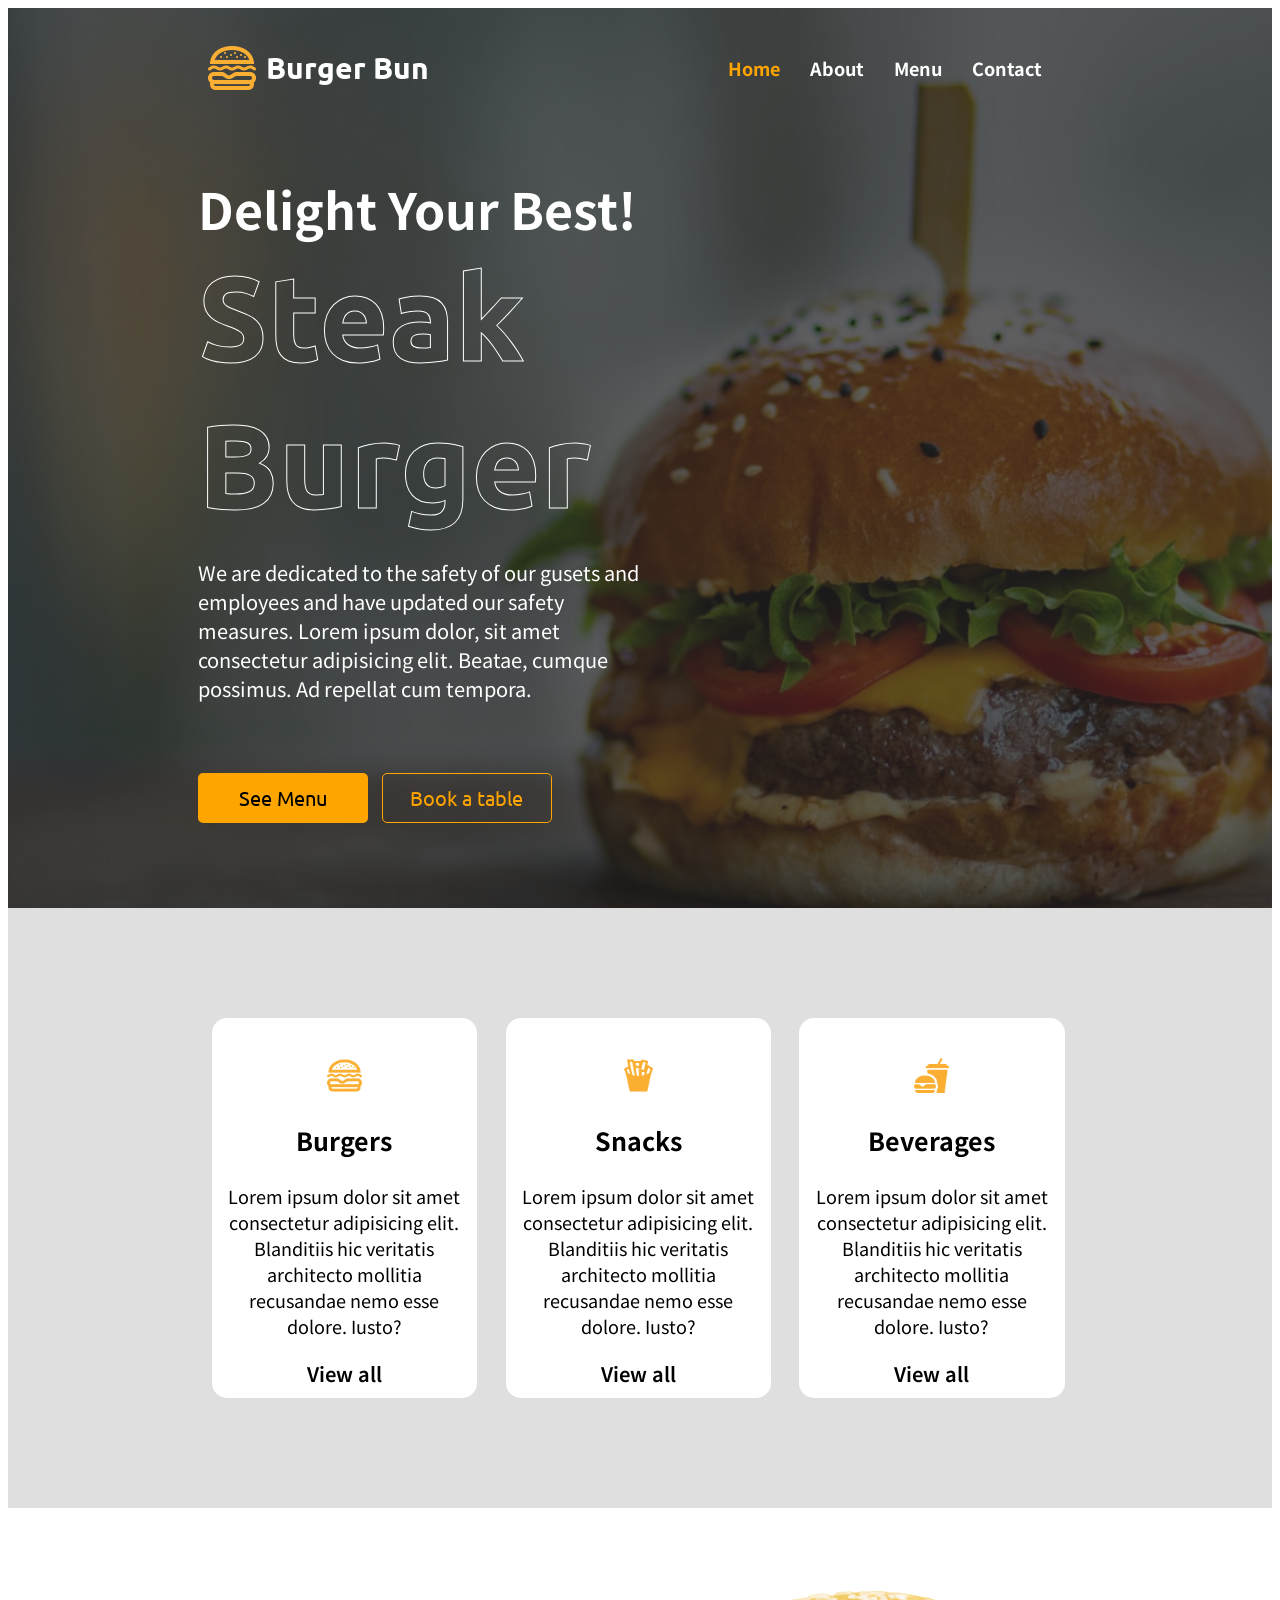
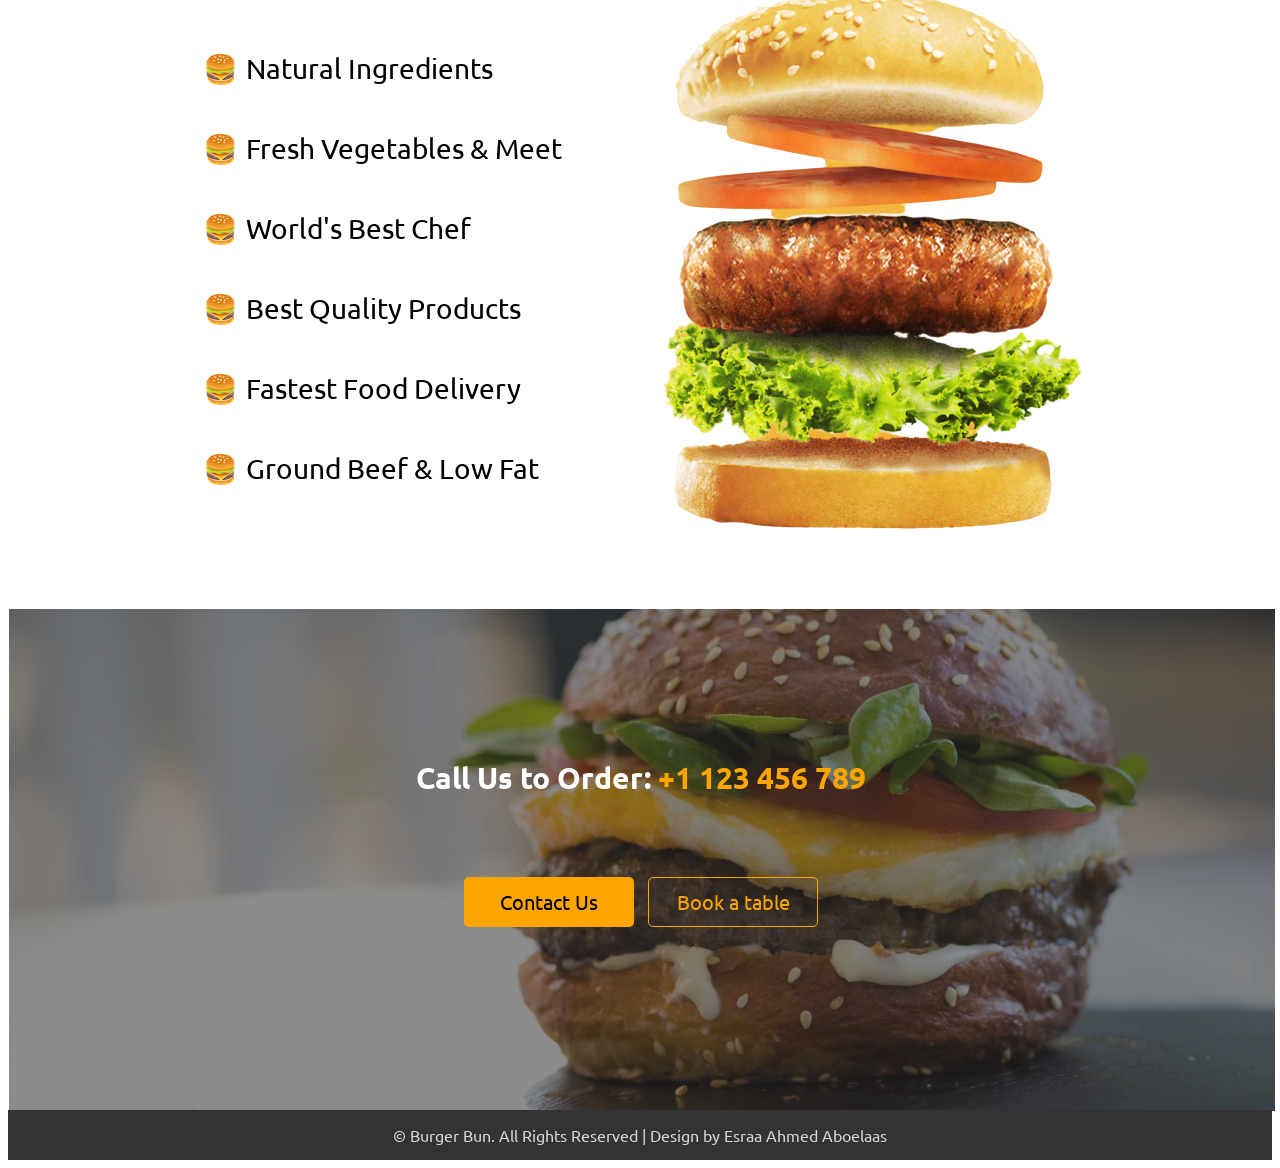
<file: Task2/index.html>
<!DOCTYPE html>
<html lang="en">
<head>
    <meta charset="UTF-8">
    <meta name="viewport" content="width=device-width, initial-scale=1.0">
    <title>Burger Bun</title>
    <link rel="stylesheet" href="css/style.css">
</head>
<body>
    <div class="main">
        <div class="home">
            <div class="home-bg"></div>
            <div class="home-inner">
                <div class="header">
                        <img src="images/burger.png" alt="">
                        <span class="logo-title">Burger Bun</span>
                        <ul>
                            <li>Contact</li>
                            <li>Menu</li>
                            <li>About</li>
                            <li class="home-item">Home</li>
                        </ul>
                </div>
                <div class="home-content">
                    <p class="home-content-title">Delight Your Best!</p>
                    <p class="home-content-stroke">Steak Burger</p>
                    <p class="home-content-p">We are dedicated to the safety of our gusets and employees and have updated our safety measures. Lorem ipsum dolor, sit amet consectetur adipisicing elit. Beatae, cumque possimus. Ad repellat cum tempora.</p>
                    <button class="btn-1">See Menu</button>
                    <button class="btn-2">Book a table</button>
                </div>
            </div>
        </div>
        <!-- End of Home Section ------------------------------------------>
        <div class="options">
            <div class="options-inner">
                <div class="block">
                    <div class="block-content">
                    <img src="images/burger.png" alt="">
                    <p class="block-title">Burgers</p>
                    <p class="block-des">Lorem ipsum dolor sit amet consectetur adipisicing elit. Blanditiis hic veritatis architecto mollitia recusandae nemo esse dolore. Iusto?</p>
                    <p class="block-btn">View all</p>
                    </div>
                </div>
                <div class="block">
                    <div class="block-content">
                    <img src="images/snack.png" alt="">
                    <p class="block-title">Snacks</p>
                    <p class="block-des">Lorem ipsum dolor sit amet consectetur adipisicing elit. Blanditiis hic veritatis architecto mollitia recusandae nemo esse dolore. Iusto?</p>
                    <p class="block-btn">View all</p>
                    </div>
                </div>
                <div class="block">
                    <div class="block-content">
                    <img src="images/beverage.png" alt="">
                    <p class="block-title">Beverages</p>
                    <p class="block-des">Lorem ipsum dolor sit amet consectetur adipisicing elit. Blanditiis hic veritatis architecto mollitia recusandae nemo esse dolore. Iusto?</p>
                    <p class="block-btn">View all</p>
                    </div>
                </div>
            </div>
        </div>
        <!-- End of Options Section ------------------------------------------>
        <div class="burger">
            <div class="burger-inner">
                <div class="burger-content">
                    <ul>
                    <li>Natural Ingredients</li>
                    <li>Fresh Vegetables & Meet</li>
                    <li>World's Best Chef</li>
                    <li>Best Quality Products</li>
                    <li>Fastest Food Delivery</li>
                    <li>Ground Beef & Low Fat</li>
                </ul>
                <img src="images/burger1.png" alt="">
                </div>
            </div>
        </div>
        <!-- End of Burger Section ------------------------------------------>
        <div class="contact">
            <div class="contact-bg"></div>
            <div class="contact-info">
                <p>Call Us to Order: <span>+1 123 456 789</span></p>
                <button class="btn-1">Contact Us</button>
                <button class="btn-2">Book a table</button>
            </div>
        </div>
        <!-- End of Burger Section ------------------------------------------>
        <div class="footer">&#169; Burger Bun. All Rights Reserved | Design by Esraa Ahmed Aboelaas</div>
    </div>  
</body>
</html>
</file>
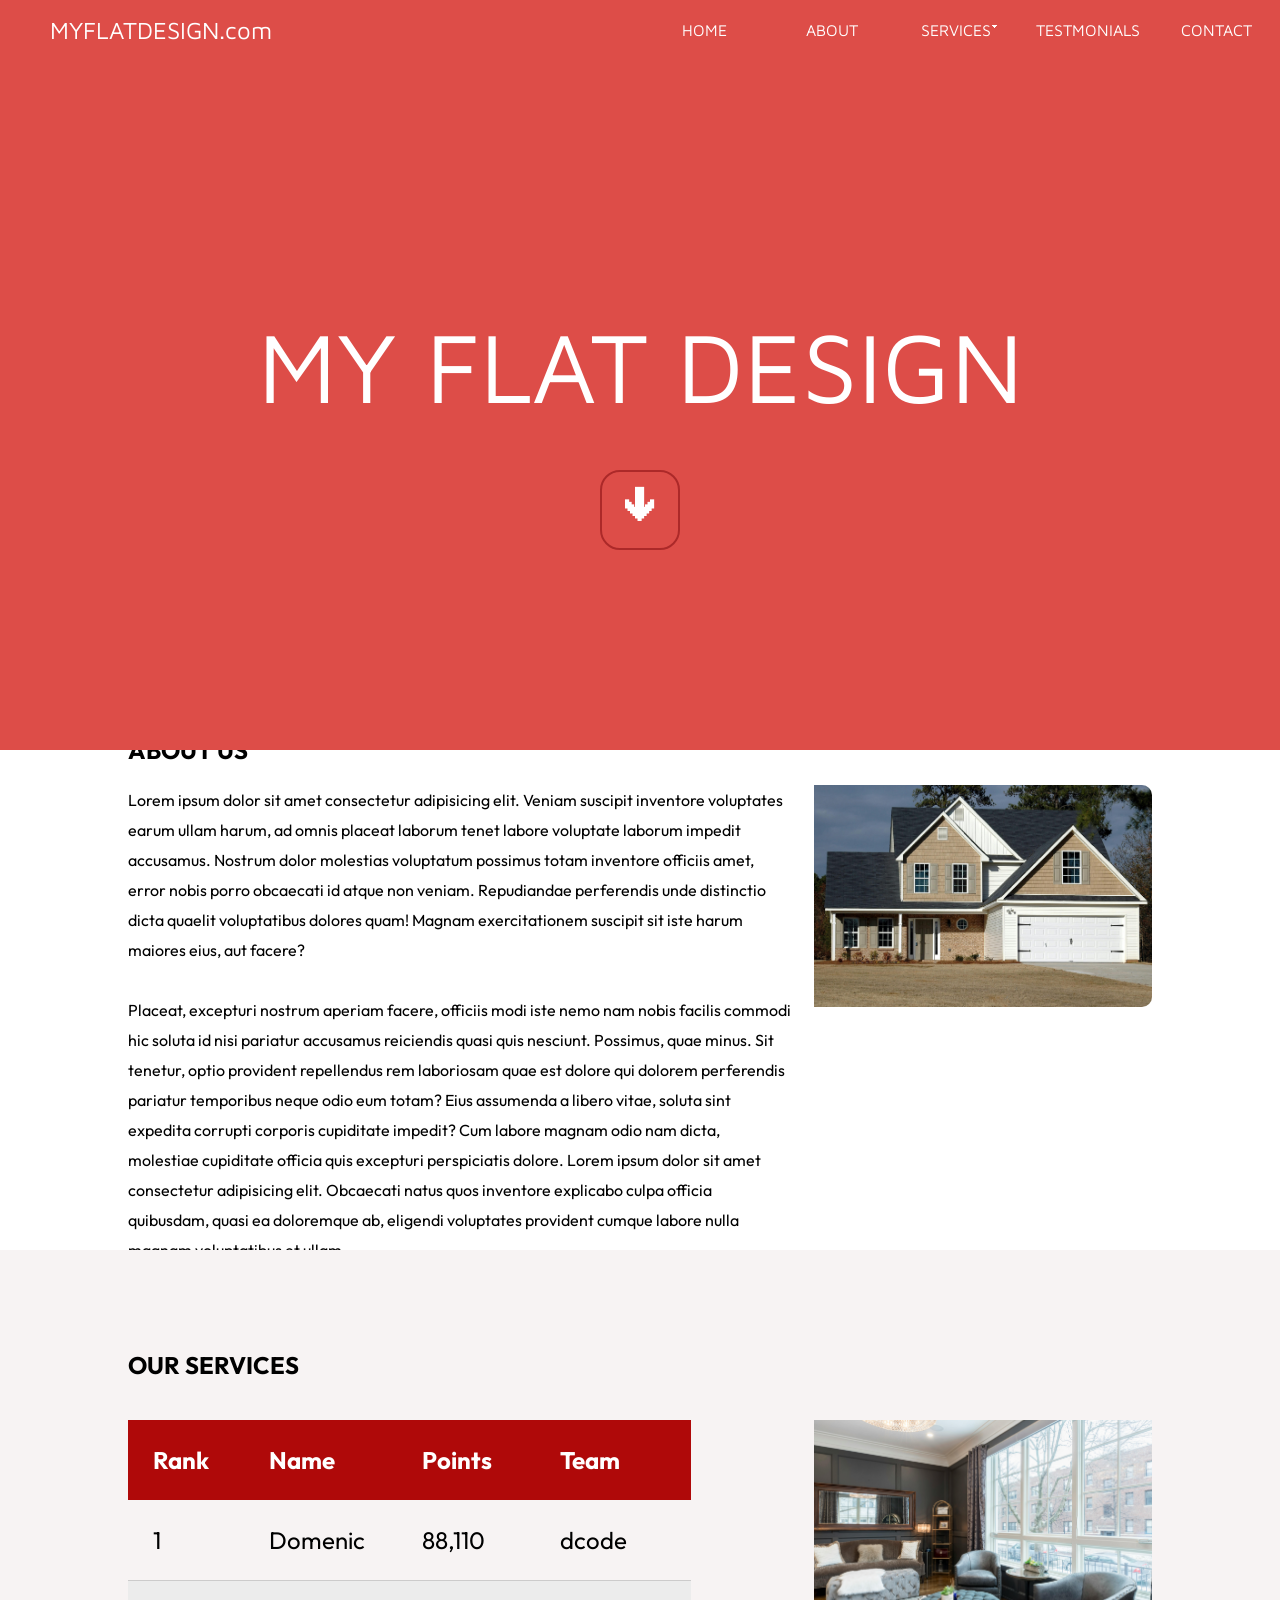
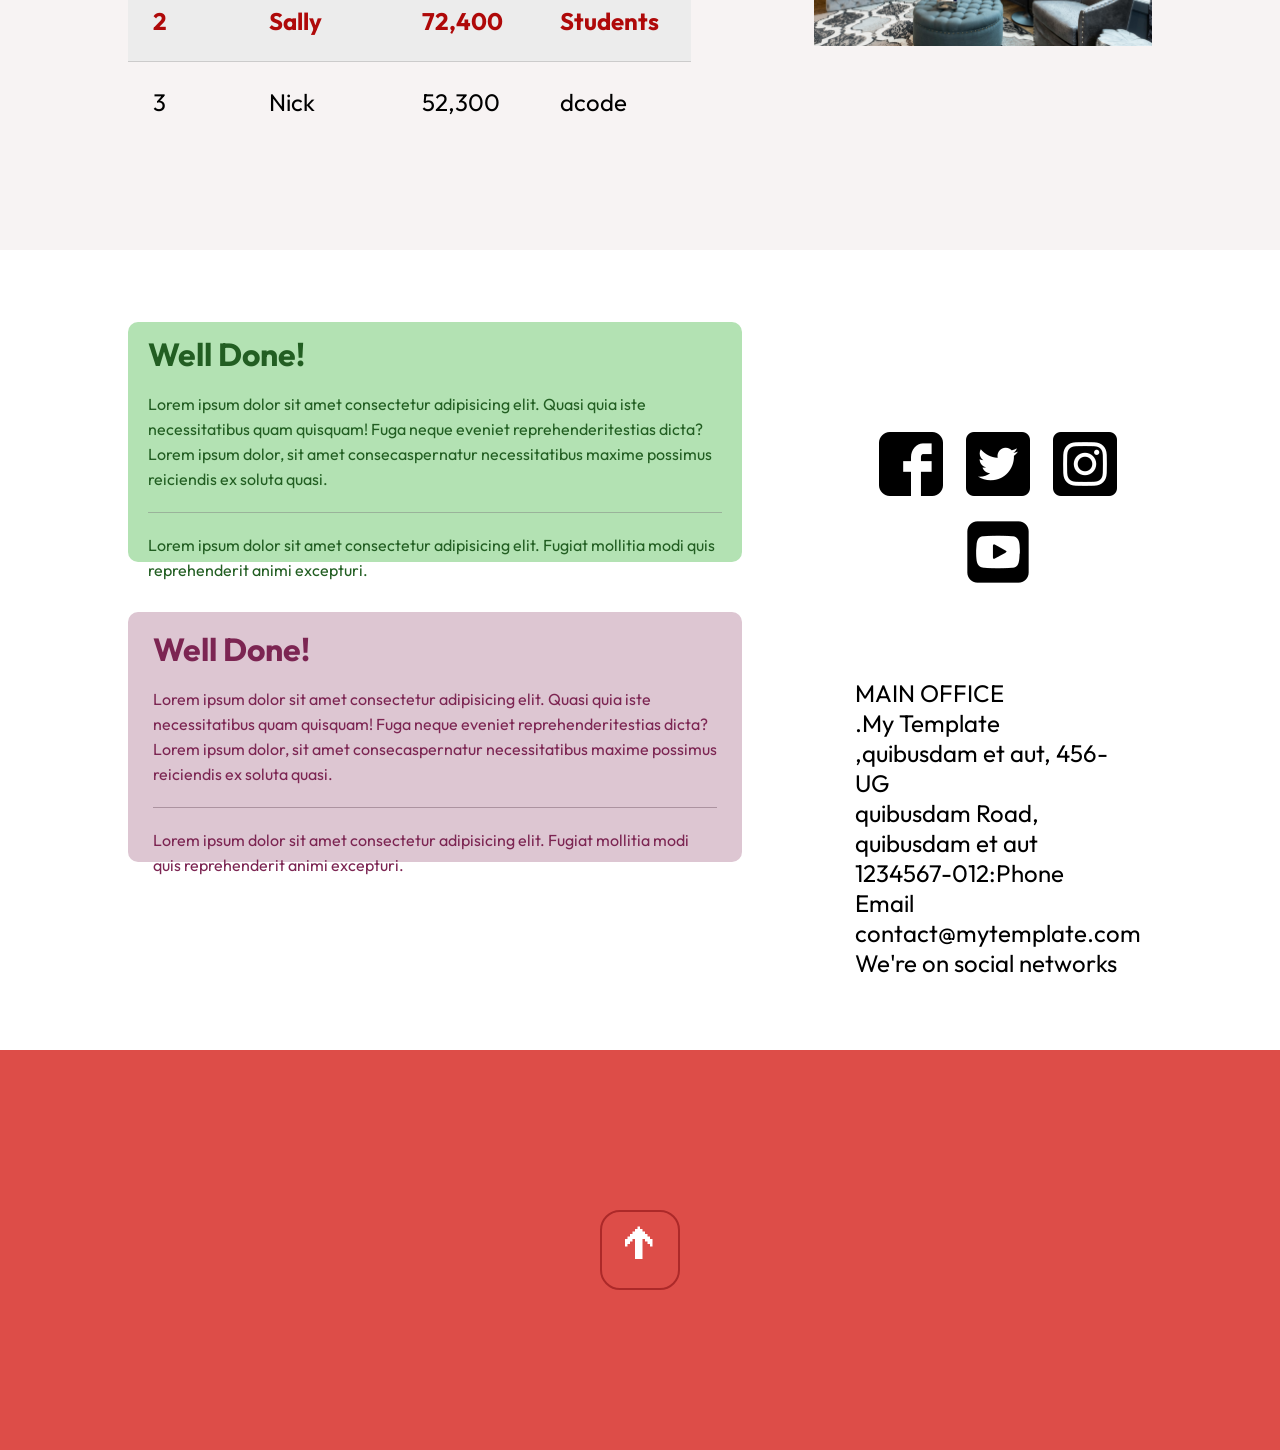
<file: Task3/index.html>
<!DOCTYPE html>
<html lang="en">
<head>
    <meta charset="UTF-8">
    <meta name="viewport" content="width=device-width, initial-scale=1.0">
    <title>My Flat Design</title>
    <link rel="stylesheet" href="css/style.css">
</head>
<body>
    <main>
        <div class="header" id="up">
            <nav>
            <span>MYFLATDESIGN.com</span>
                <ul>
                    <li><a href="#">Home</a></li>
                    <li><a href="#">About</a></li>
                    <li class="dropdown"><a href="#">Services&#129171;</a>
                        <ul class="submenu">
                            <li><a href="#">Service 1</a></li>
                            <li><a href="#">Service 2</a></li>
                            <li><a href="#">Service 3</a></li>
                        </ul>
                    </li>
                    <li><a href="#">Testmonials</a></li>
                    <li><a href="#">Contact</a></li>
                </ul>
            </nav>
            <div class="cleardiv"></div>
            <div class="home">
                <p>MY FLAT DESIGN</p>
                <a href="#down"><span>&#129131;</span></a>
            </div>
        </div>
        <!-- End of Header Section -------------------------------------->
        <section class="about">
            <div class="inner">
                <h2>ABOUT US</h2><br>
                <span>Lorem ipsum dolor sit amet consectetur adipisicing elit. Veniam suscipit inventore voluptates earum ullam harum, ad omnis placeat laborum tenet labore voluptate laborum impedit accusamus. Nostrum dolor molestias voluptatum possimus totam inventore officiis amet, error nobis porro obcaecati id atque non veniam. Repudiandae perferendis unde distinctio dicta quaelit voluptatibus dolores quam! Magnam exercitationem suscipit sit iste harum maiores eius, aut facere? <br><br>Placeat, excepturi nostrum aperiam facere, officiis modi iste nemo nam nobis facilis commodi hic soluta id nisi pariatur accusamus reiciendis quasi quis nesciunt. Possimus, quae minus. Sit tenetur, optio provident repellendus rem laboriosam quae est dolore qui dolorem perferendis pariatur temporibus neque odio eum totam? Eius assumenda a libero vitae, soluta sint expedita corrupti corporis cupiditate impedit? Cum labore magnam odio nam dicta, molestiae cupiditate officia quis excepturi perspiciatis dolore. Lorem ipsum dolor sit amet consectetur adipisicing elit. Obcaecati natus quos inventore explicabo culpa officia quibusdam, quasi ea doloremque ab, eligendi voluptates provident cumque labore nulla magnam voluptatibus et ullam.</span>
                <img src="images/4.jpg" alt="">
            </div>
        </section>
        <!-- End of About Us Section -------------------------------------->
        <section class="services">
            <div class="inner">
                <h2>OUR SERVICES</h2><br><br>
                <table>
                    <thead>
                        <tr>
                        <th>Rank</th>
                        <th>Name</th>
                        <th>Points</th>
                        <th>Team</th>
                        </tr>
                    </thead>
                    <tbody>
                        <tr>
                            <td>1</td>
                            <td>Domenic</td>
                            <td>88,110</td>
                            <td>dcode</td>
                        </tr>
                        <tr>
                            <td>2</td>
                            <td>Sally</td>
                            <td>72,400</td>
                            <td>Students</td>
                        </tr>
                        <tr>
                            <td>3</td>
                            <td>Nick</td>
                            <td>52,300</td>
                            <td>dcode</td>
                        </tr>
                    </tbody>
                </table>
                <img src="images/2.jpg" alt="">
            </div>
        </section>
        <!-- End of Services Section -------------------------------------->
        <section class="last">
            <div class="inner">
            <div class="boxes">
                 <div class="box1"><h2>Well Done!</h2> <br>Lorem ipsum dolor sit amet consectetur adipisicing elit. Quasi quia iste necessitatibus quam quisquam! Fuga neque eveniet reprehenderitestias dicta?Lorem ipsum dolor, sit amet consecaspernatur necessitatibus maxime possimus reiciendis ex soluta quasi. <hr>Lorem ipsum dolor sit amet consectetur adipisicing elit. Fugiat mollitia modi quis reprehenderit animi excepturi.</div>
                 <div class="box2"><h2>Well Done!</h2> <br>Lorem ipsum dolor sit amet consectetur adipisicing elit. Quasi quia iste necessitatibus quam quisquam! Fuga neque eveniet reprehenderitestias dicta?Lorem ipsum dolor, sit amet consecaspernatur necessitatibus maxime possimus reiciendis ex soluta quasi. <hr>Lorem ipsum dolor sit amet consectetur adipisicing elit. Fugiat mollitia modi quis reprehenderit animi excepturi.</div>
            </div>
            <div class="icons-text">
                <div class="icons">
                    <img src="images/facebook.png" alt="Facebook">
                    <img src="images/twitter.png" alt="Twitter">
                    <img src="images/instagram.png" alt="Instagram">
                    <img src="images/youtube.png" alt="Youtube">
                </div>
                <p>MAIN OFFICE<br>
                .My Template <br>
                ,quibusdam et aut, 456-UG <br>
                quibusdam Road, quibusdam et aut <br>
                1234567-012:Phone <br>
                Email <br>
                contact@mytemplate.com <br>
                We're on social networks
                </p>
            </div>
            </div>
        </section>
        <!-- End of Last Section -------------------------------------->
        <footer id="down">
            <a href="#up"><p>&#129129;</p></a>
        </footer>
    </main>
</body>
</html>
</file>
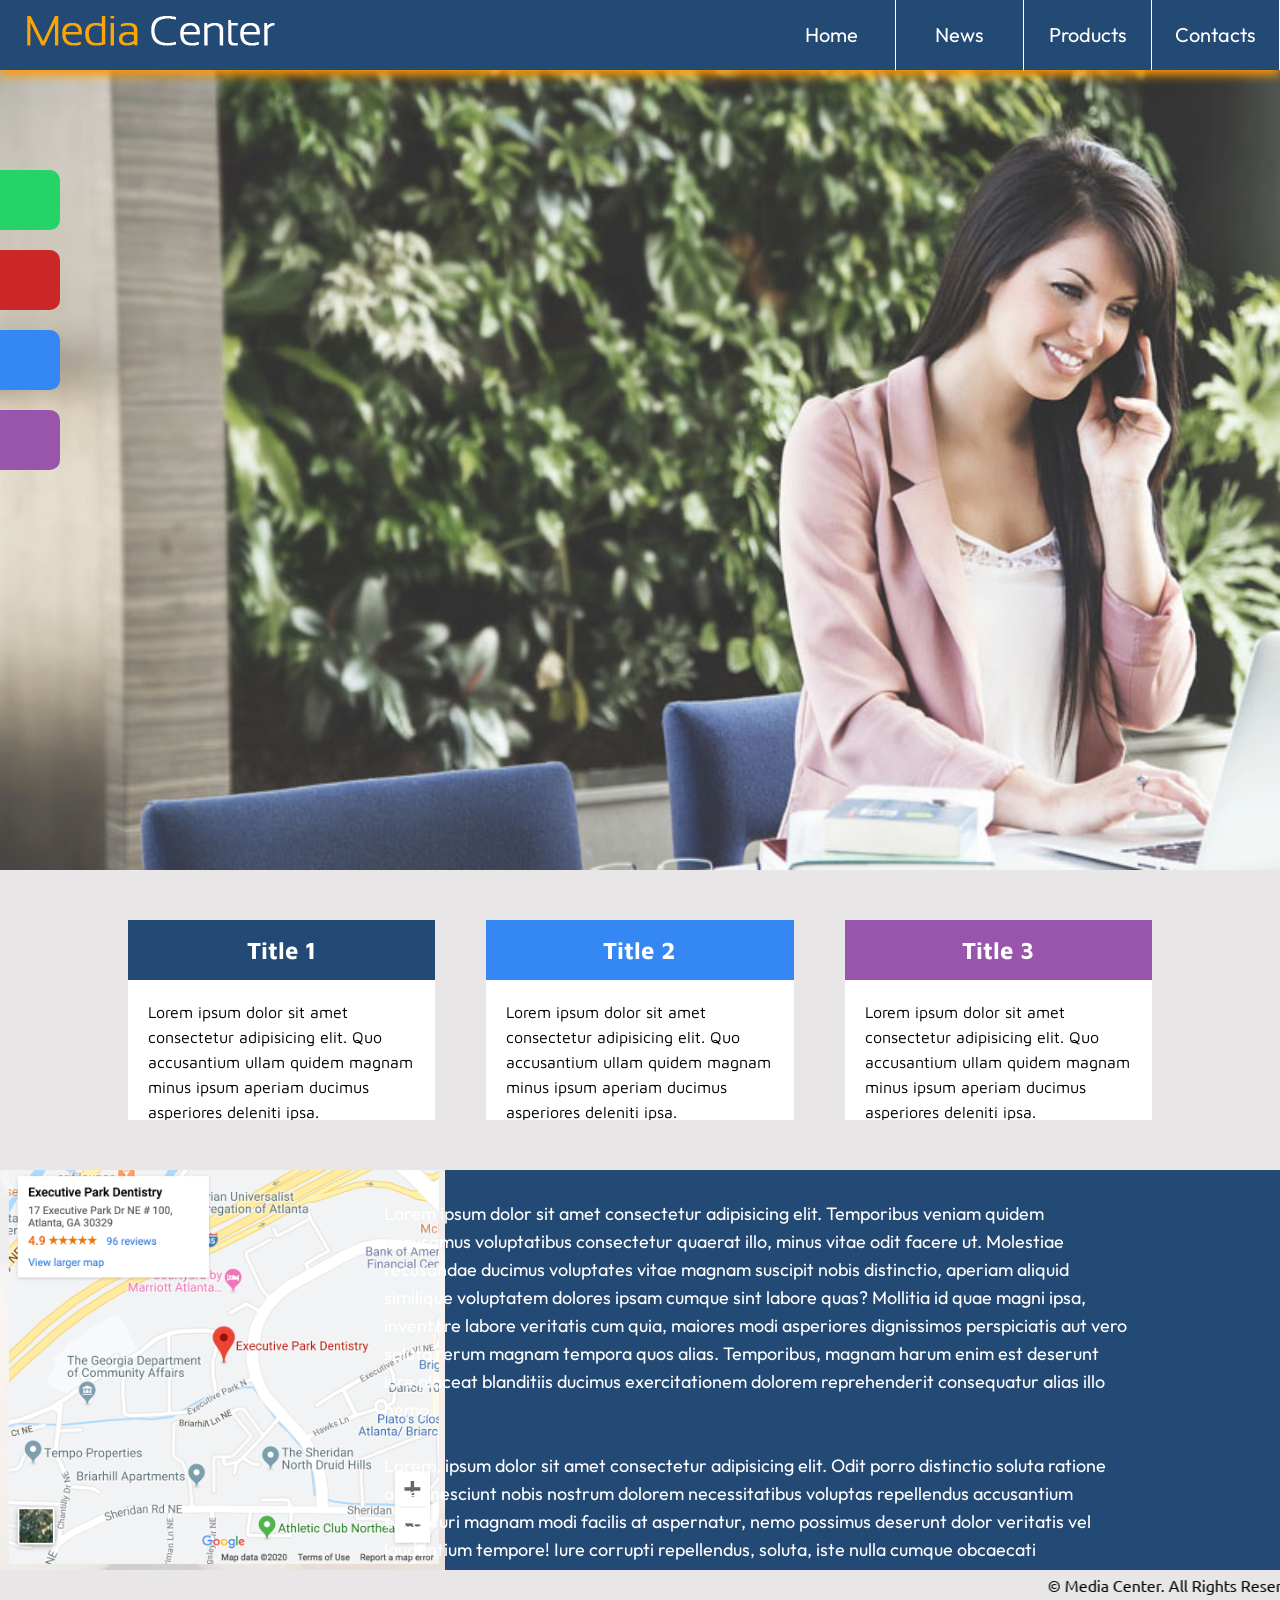
<file: Task4/index.html>
<!DOCTYPE html>
<html lang="en">
<head>
    <meta charset="UTF-8">
    <meta name="viewport" content="width=device-width, initial-scale=1.0">
    <title>Task4</title>
    <link rel="stylesheet" href="css/style.css">
</head>
<body>
    <main>
        <header>
            <div><img src="images/logo.png" alt=""></div>
            <nav>
                <ul>
                    <li><a href="">Home</a></li>
                    <li><a href="">News</a></li>
                    <li><a href="">Products</a></li>
                    <li><a href="">Contacts</a></li>
                </ul>
            </nav>
        </header>
        <!-- End of Header ----------------------------------->
        <section>
            <div class="container">
                <div class="slider"><a href="#"><img src="images/whatsapp.png" alt=""></a></div> 
                <div class="slider"><a href="#"><img src="images/youtube.png" alt=""></a></div> 
                <div class="slider"><a href="#"><img src="images/facebook.png" alt=""></a></div> 
                <div class="slider"><a href="#"><img src="images/instagram.png" alt=""></a></div> 
            </div> 
        </section>
        <!-- End of Home ----------------------------------->
        <section>
            <div class="inner">
                <div class="box a">
                    <h2>Title 1</h2>
                    <p>Lorem ipsum dolor sit amet consectetur adipisicing elit. Quo accusantium ullam quidem magnam minus ipsum aperiam ducimus asperiores deleniti ipsa.</p>
                </div>
                <div class="box b">
                    <h2>Title 2</h2>
                    <p>Lorem ipsum dolor sit amet consectetur adipisicing elit. Quo accusantium ullam quidem magnam minus ipsum aperiam ducimus asperiores deleniti ipsa.</p>
                </div>
                <div class="box c">
                    <h2>Title 3</h2>
                    <p>Lorem ipsum dolor sit amet consectetur adipisicing elit. Quo accusantium ullam quidem magnam minus ipsum aperiam ducimus asperiores deleniti ipsa.</p>
                </div>
            </div>
        </section>
        <!-- End of Boxes ----------------------------------->
        <section>
            <div class="left"><img src="images/map.png" alt=""></div>
            <div class="right"><p>Lorem ipsum dolor sit amet consectetur adipisicing elit. Temporibus veniam quidem accusamus voluptatibus consectetur quaerat illo, minus vitae odit facere ut. Molestiae recusandae ducimus voluptates vitae magnam suscipit nobis distinctio, aperiam aliquid similique voluptatem dolores ipsam cumque sint labore quas? Mollitia id quae magni ipsa, inventore labore veritatis cum quia, maiores modi asperiores dignissimos perspiciatis aut vero soluta rerum magnam tempora quos alias. Temporibus, magnam harum enim est deserunt iure placeat blanditiis ducimus exercitationem dolorem reprehenderit consequatur alias illo nemo. <br><br>Lorem, ipsum dolor sit amet consectetur adipisicing elit. Odit porro distinctio soluta ratione amet nesciunt nobis nostrum dolorem necessitatibus voluptas repellendus accusantium excepturi magnam modi facilis at aspernatur, nemo possimus deserunt dolor veritatis vel laudantium tempore! Iure corrupti repellendus, soluta, iste nulla cumque obcaecati voluptatem saepe placeat voluptates quasi modi molestias impedit repellat, aliquid dolorum dolor! Animi nisi praesentium commodi.</p></div>
        </section>
        <!-- End of Map ----------------------------------->
        <marquee behavior="" direction="" scrollamount="15">&#169; Media Center. All Rights Reserved | Design by Esraa Ahmed Aboelaas</marquee>
    </main>
</body>
</html>
</file>
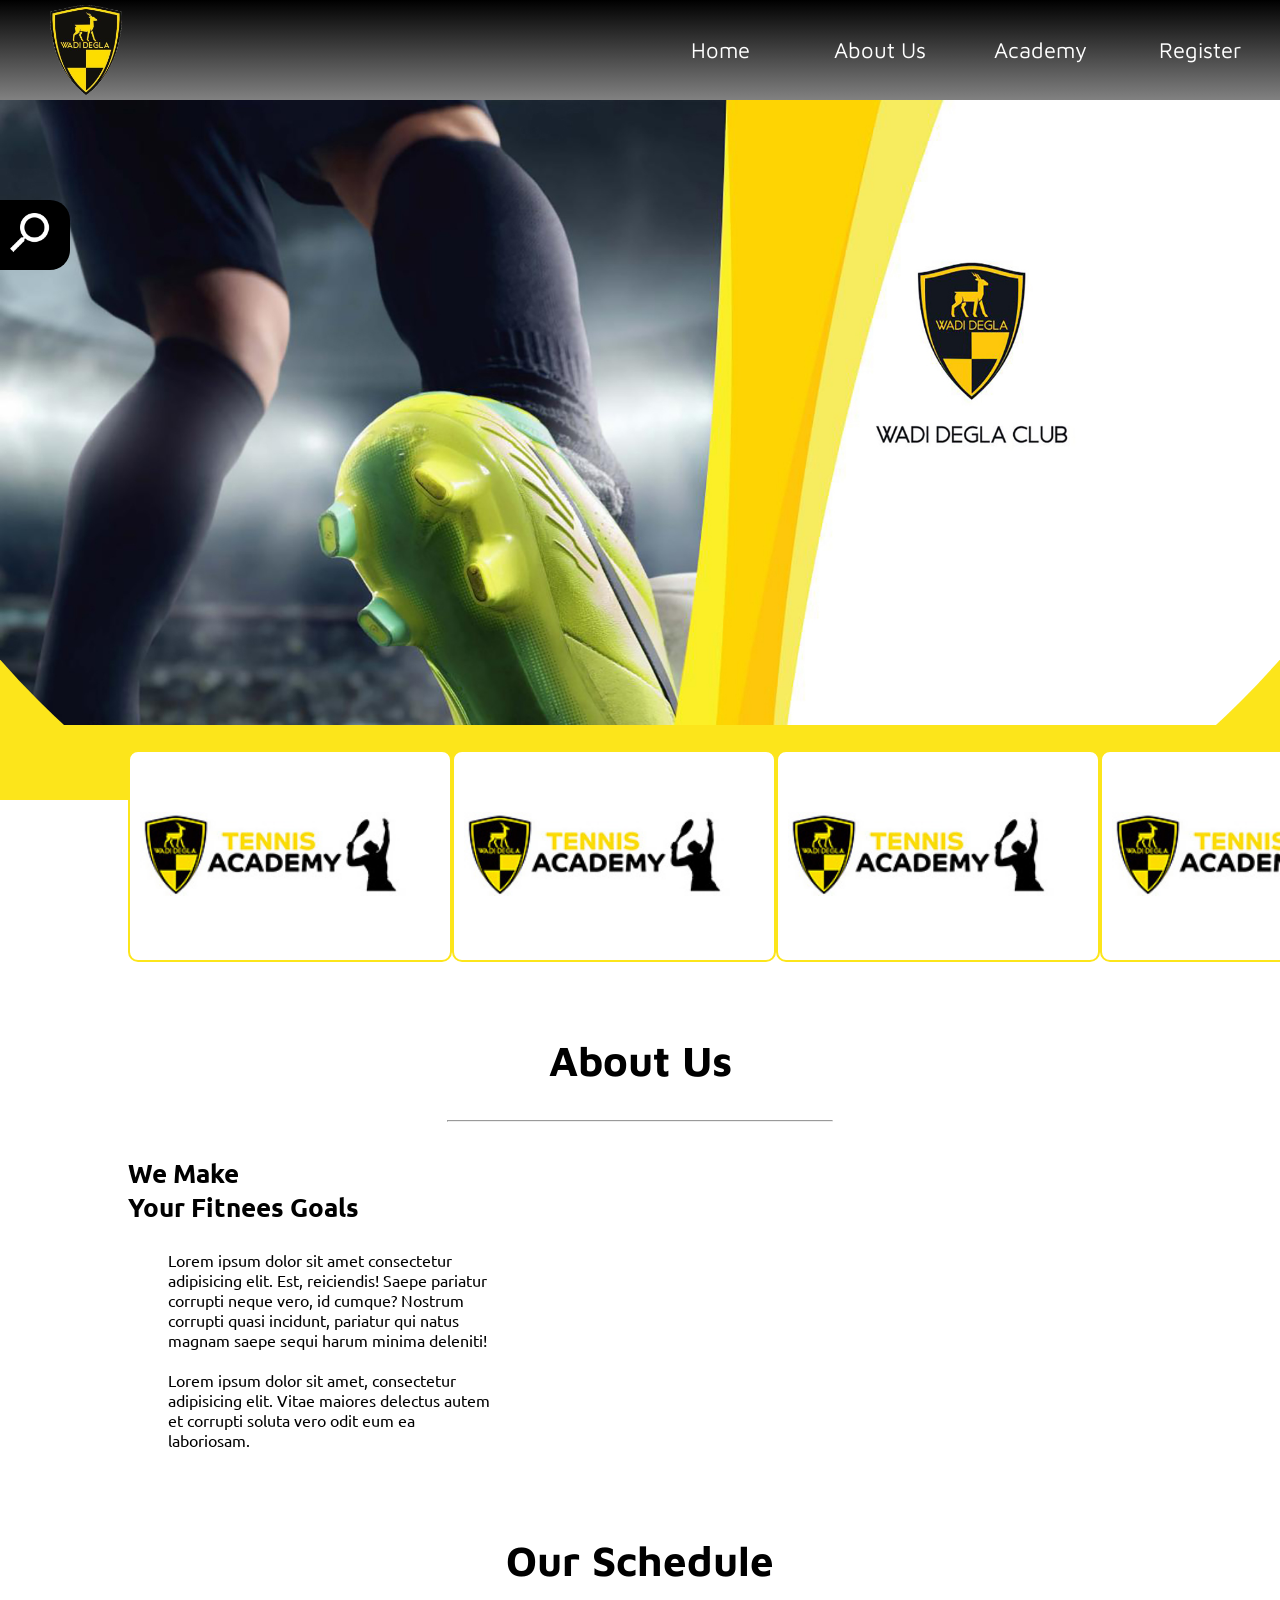
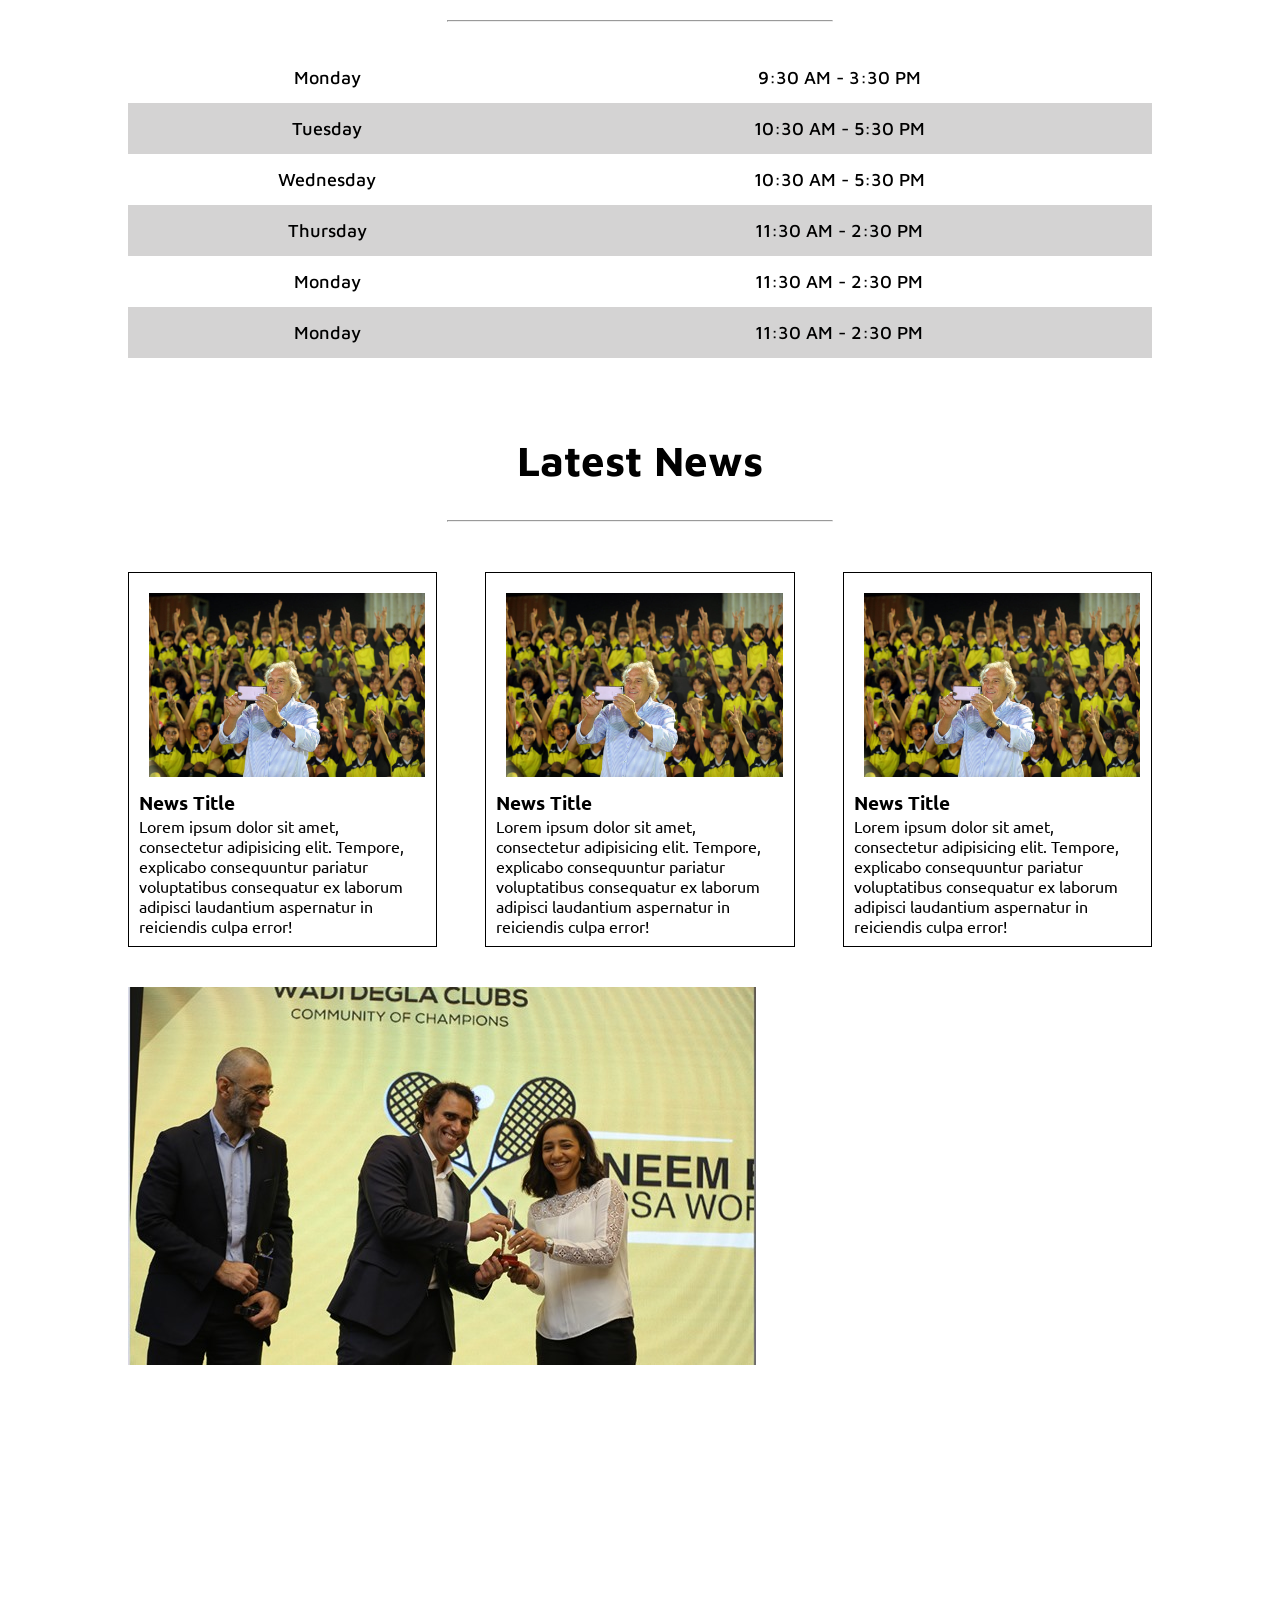
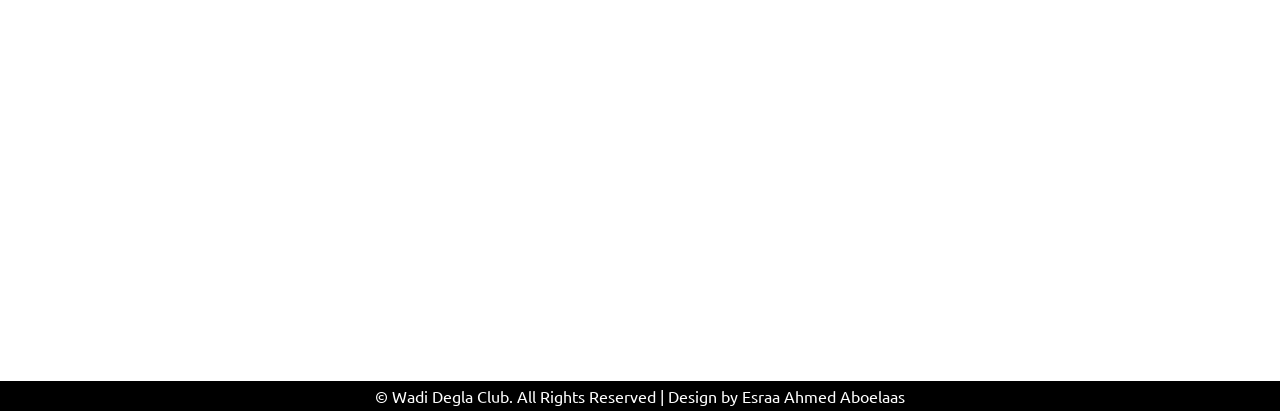
<file: Task5/index.html>
<!DOCTYPE html>
<html lang="en">
<head>
    <meta charset="UTF-8">
    <meta name="viewport" content="width=device-width, initial-scale=1.0">
    <title>Wadi Degla</title>
    <link rel="stylesheet" href="css/style.css">
</head>
<body>
    <main>
        <header>
            <div class="logo"><img src="images/logo.png" alt=""></div>
            <nav>
                <ul>
                    <li><a href="#">Home</a></li>
                    <li><a href="#">About Us</a></li>
                    <li><a href="#">Academy</a></li>
                    <li><a href="register.html">Register</a></li>
                </ul>
            </nav>
        </header>
        <!-- End of Header  ----------------------------------------------->
        <section>
            <div class="slider">
                <div class="search"><input type="search" placeholder="Search.."></div>
                <div class="icon"><a href=""><img src="images/iconfinder_search_326690.png" alt=""></a></div>
            </div>
            <img src="images/banner.jpg" alt="">
        </section>
        <!-- End of Home  ----------------------------------------------->
        <section>
            <div class="inner">
                <div class="tennis"><img src="images/tennisacademy.jpg" alt=""></div>
                <div class="tennis"><img src="images/tennisacademy.jpg" alt=""></div>
                <div class="tennis"><img src="images/tennisacademy.jpg" alt=""></div>
                <div class="tennis"><img src="images/tennisacademy.jpg" alt=""></div>
            </div>
        </section>
        <!-- End of Tennis  ----------------------------------------------->
        <section>
            <h2>About Us</h2><hr>
            <div class="inner">
                <div class="left">
                    <h3>We Make <br>Your Fitnees Goals</h3>
                    <blockquote>Lorem ipsum dolor sit amet consectetur adipisicing elit. Est, reiciendis! Saepe pariatur corrupti neque vero, id cumque? Nostrum corrupti quasi incidunt, pariatur qui natus magnam saepe sequi harum minima deleniti!<br> <br>Lorem ipsum dolor sit amet, consectetur adipisicing elit. Vitae maiores delectus autem et corrupti soluta vero odit eum ea laboriosam.</blockquote>
                </div>
                <div class="right">
                    <div class="overlay"></div>
                    <img src="images/about.jpg" alt="">
                </div>
            </div>
        </section>
        <!-- End of About Us  ----------------------------------------------->
        <section>
            <h2>Our Schedule</h2><hr>
            <div class="inner">
                <table>
                    <tbody>
                        <tr>
                            <td>Monday</td>
                            <td>9:30 AM - 3:30 PM</td>
                        </tr>
                        <tr>
                            <td>Tuesday</td>
                            <td>10:30 AM - 5:30 PM</td>
                        </tr>
                        <tr>
                            <td>Wednesday</td>
                            <td>10:30 AM - 5:30 PM</td>
                        </tr>
                        <tr>
                            <td>Thursday</td>
                            <td>11:30 AM - 2:30 PM</td>
                        </tr>
                        <tr>
                            <td>Monday</td>
                            <td>11:30 AM - 2:30 PM</td>
                        </tr>
                        <tr>
                            <td>Monday</td>
                            <td>11:30 AM - 2:30 PM</td>
                        </tr>
                    </tbody>
                </table>
            </div>
        </section>
        <!-- End of Table  ----------------------------------------------->
        <section>
            <h2>Latest News</h2><hr>
            <div class="inner">
                <div class="top">
                    <div class="news">
                        <img src="images/n1.jpg" alt="">
                        <div class="text">
                            <h3>News Title</h3>
                            <p>Lorem ipsum dolor sit amet, consectetur adipisicing elit. Tempore, explicabo consequuntur pariatur voluptatibus consequatur ex laborum adipisci laudantium aspernatur in reiciendis culpa error!</p>
                        </div>     
                    </div>
                    <div class="news">
                        <img src="images/n1.jpg" alt="">
                        <div class="text">
                            <h3>News Title</h3>
                            <p>Lorem ipsum dolor sit amet, consectetur adipisicing elit. Tempore, explicabo consequuntur pariatur voluptatibus consequatur ex laborum adipisci laudantium aspernatur in reiciendis culpa error!</p>
                        </div>
                    </div>
                    <div class="news">
                        <img src="images/n1.jpg" alt="">
                        <div class="text">
                            <h3>News Title</h3>
                            <p>Lorem ipsum dolor sit amet, consectetur adipisicing elit. Tempore, explicabo consequuntur pariatur voluptatibus consequatur ex laborum adipisci laudantium aspernatur in reiciendis culpa error!</p>
                        </div>
                    </div>
                </div>
                <div class="bottom">
                    <div class="left"><img src="images/n2.jpg" alt=""></div>
                    <div class="right"><iframe width="923" height="519" src="https://www.youtube.com/embed/xwakkvSJqkg" title="بودكاست “عيلة من مليون بطل” مع كابتن/ محمد الشيخ في وادى دجلة" frameborder="0" allow="accelerometer; autoplay; clipboard-write; encrypted-media; gyroscope; picture-in-picture; web-share" referrerpolicy="strict-origin-when-cross-origin" allowfullscreen></iframe></div>
                </div>
            </div>
        </section>
        <!-- End of News  ----------------------------------------------->
        <section>
            <iframe src="https://www.google.com/maps/embed?pb=!1m18!1m12!1m3!1d3454.5381337425715!2d31.703081976200657!3d30.02141571966031!2m3!1f0!2f0!3f0!3m2!1i1024!2i768!4f13.1!3m3!1m2!1s0x1457f57fb050baa9%3A0x12a6b2014eea2504!2sNTI%20National%20Telecommunication%20Institute!5e0!3m2!1sen!2seg!4v1752332785955!5m2!1sen!2seg" width="600" height="450" style="border:0;" allowfullscreen="" loading="lazy" referrerpolicy="no-referrer-when-downgrade"></iframe>
        </section>
        <!-- End of Map  ----------------------------------------------->
        <footer>
            &#169; Wadi Degla Club. All Rights Reserved | Design by Esraa Ahmed Aboelaas
        </footer>
    </main>
</body>
</html>
</file>
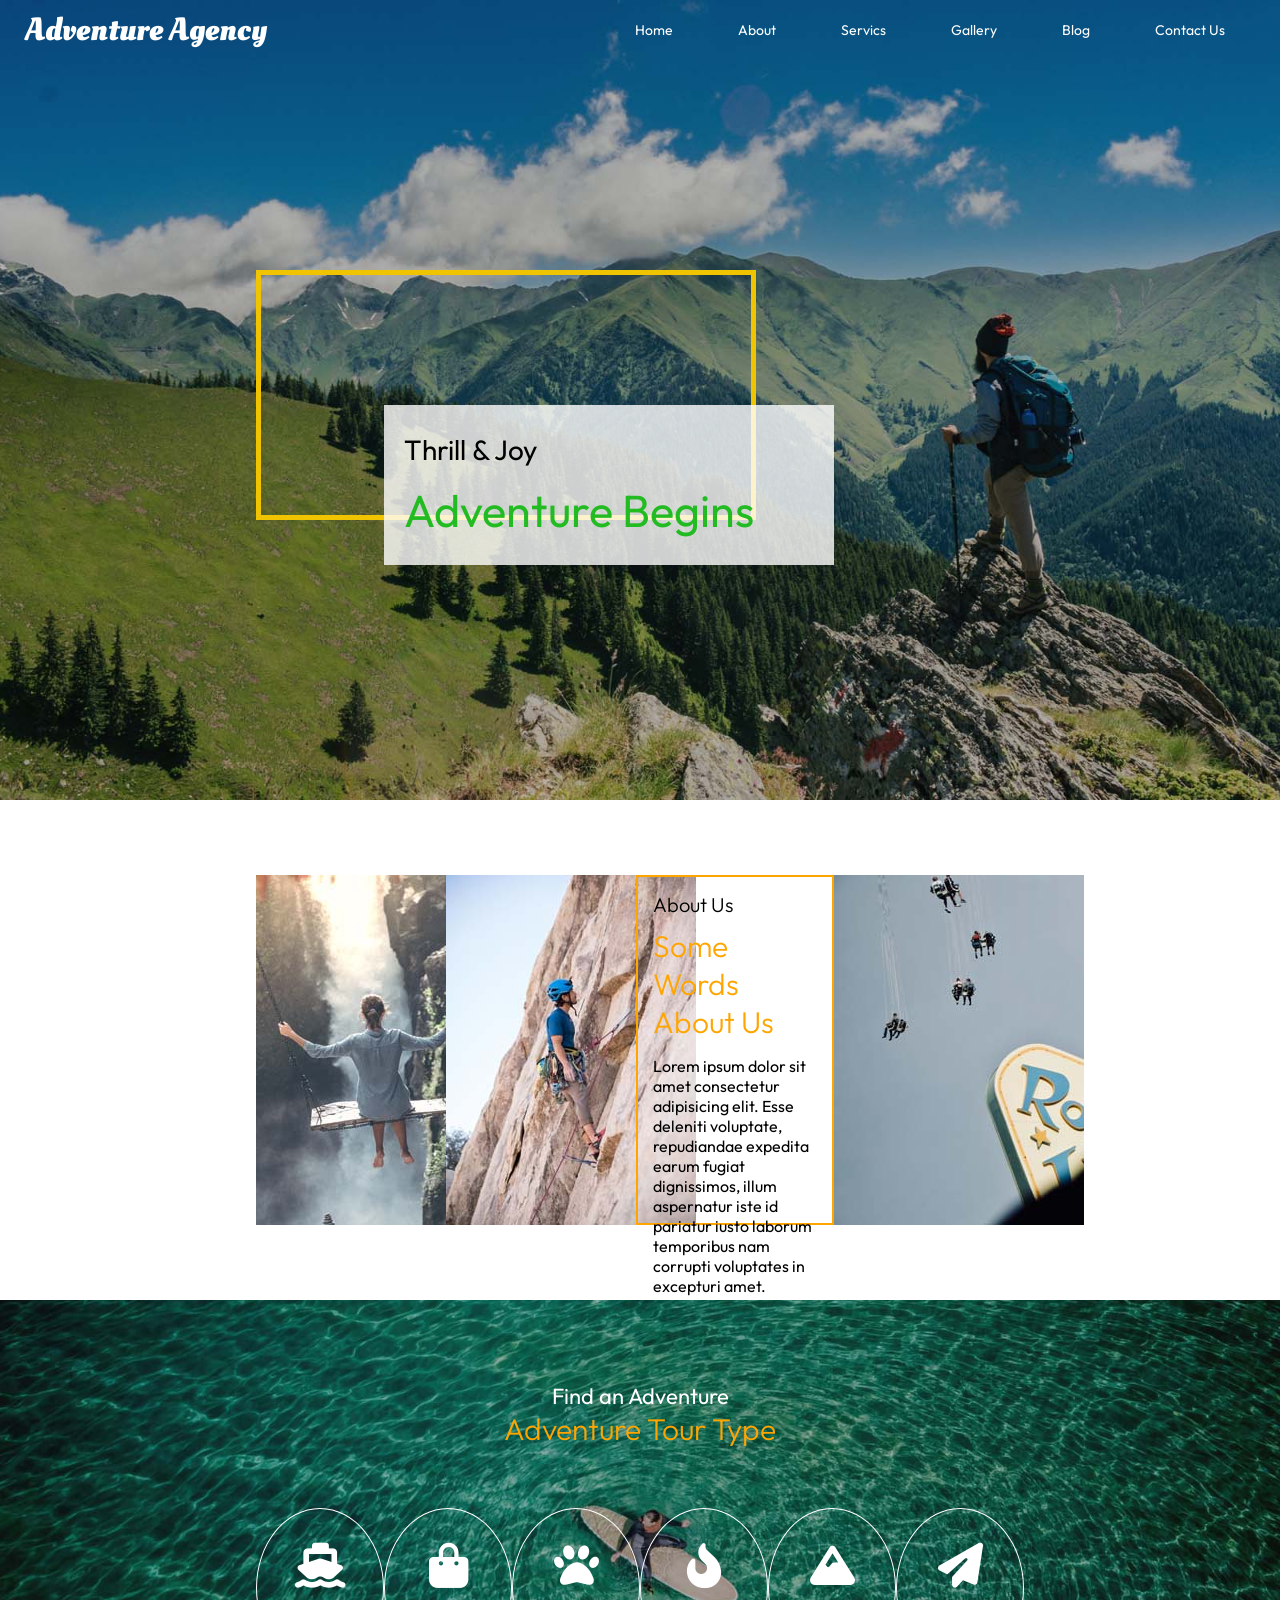
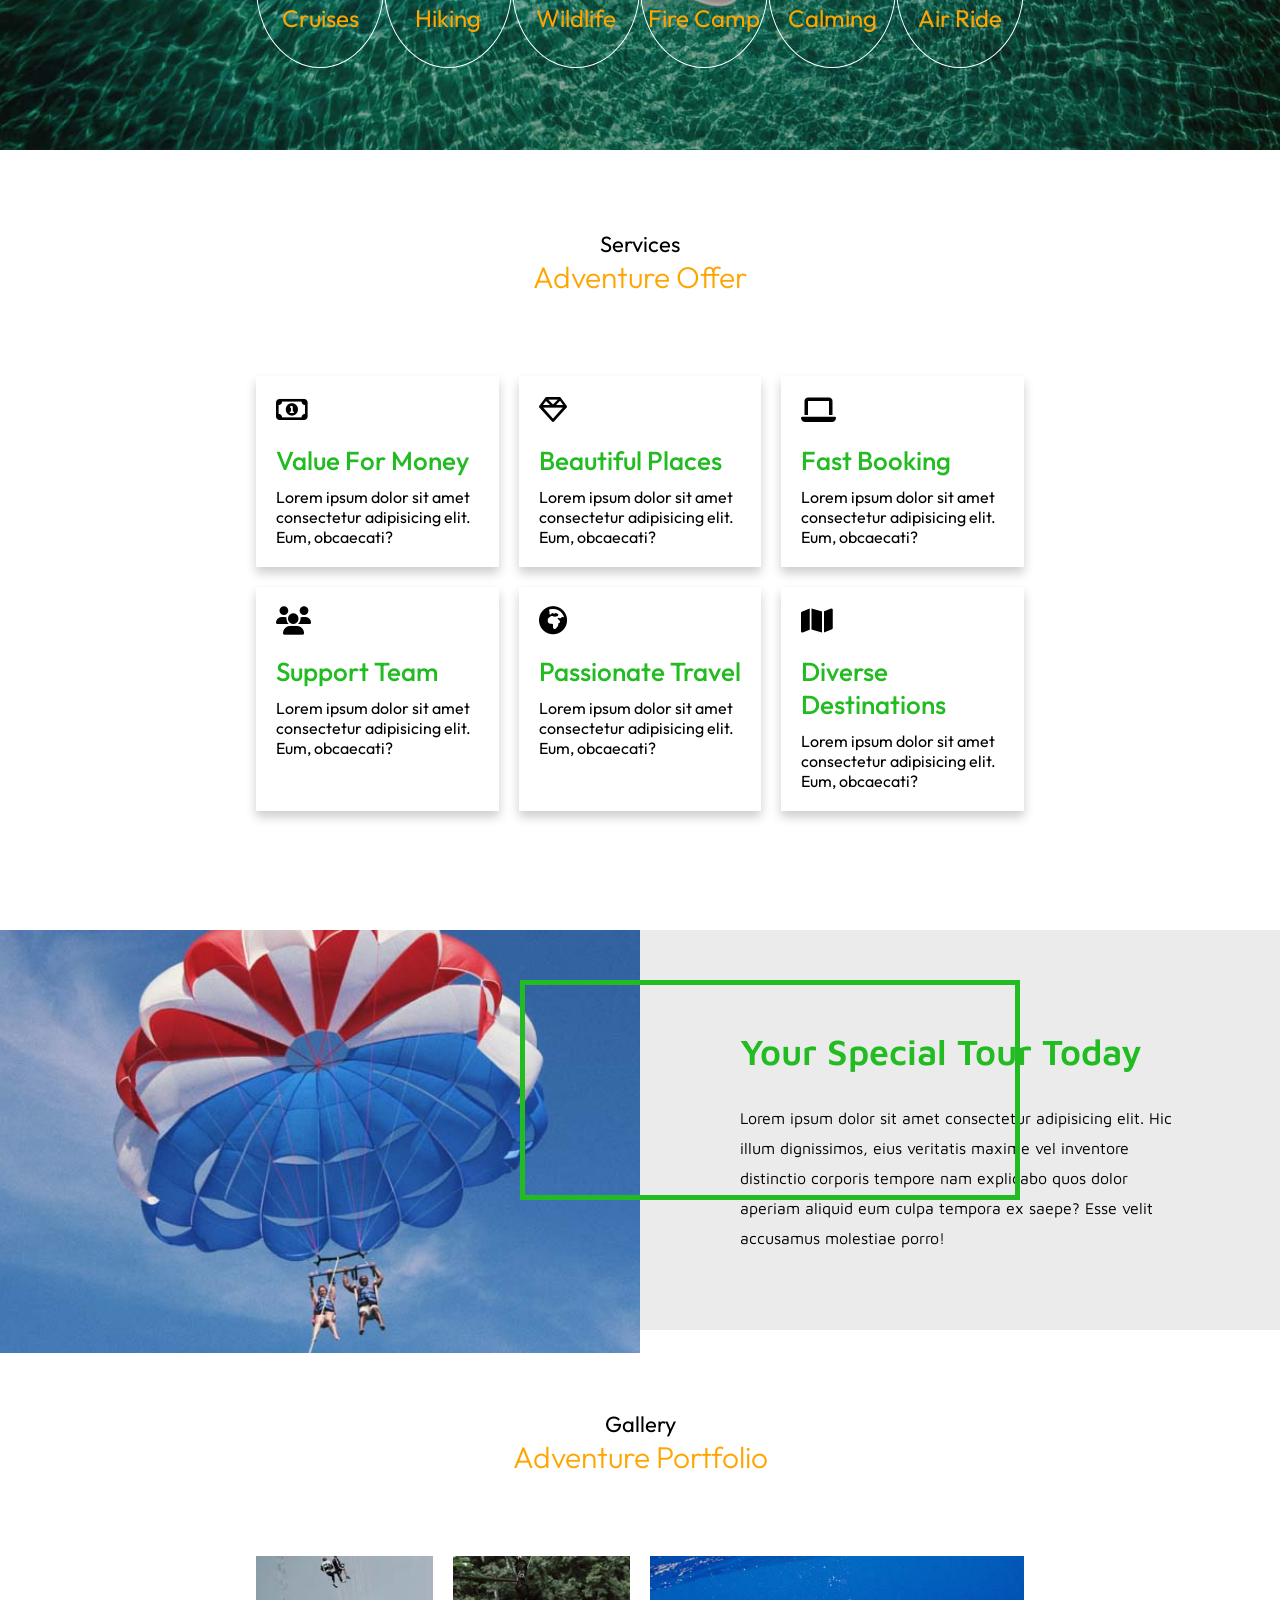
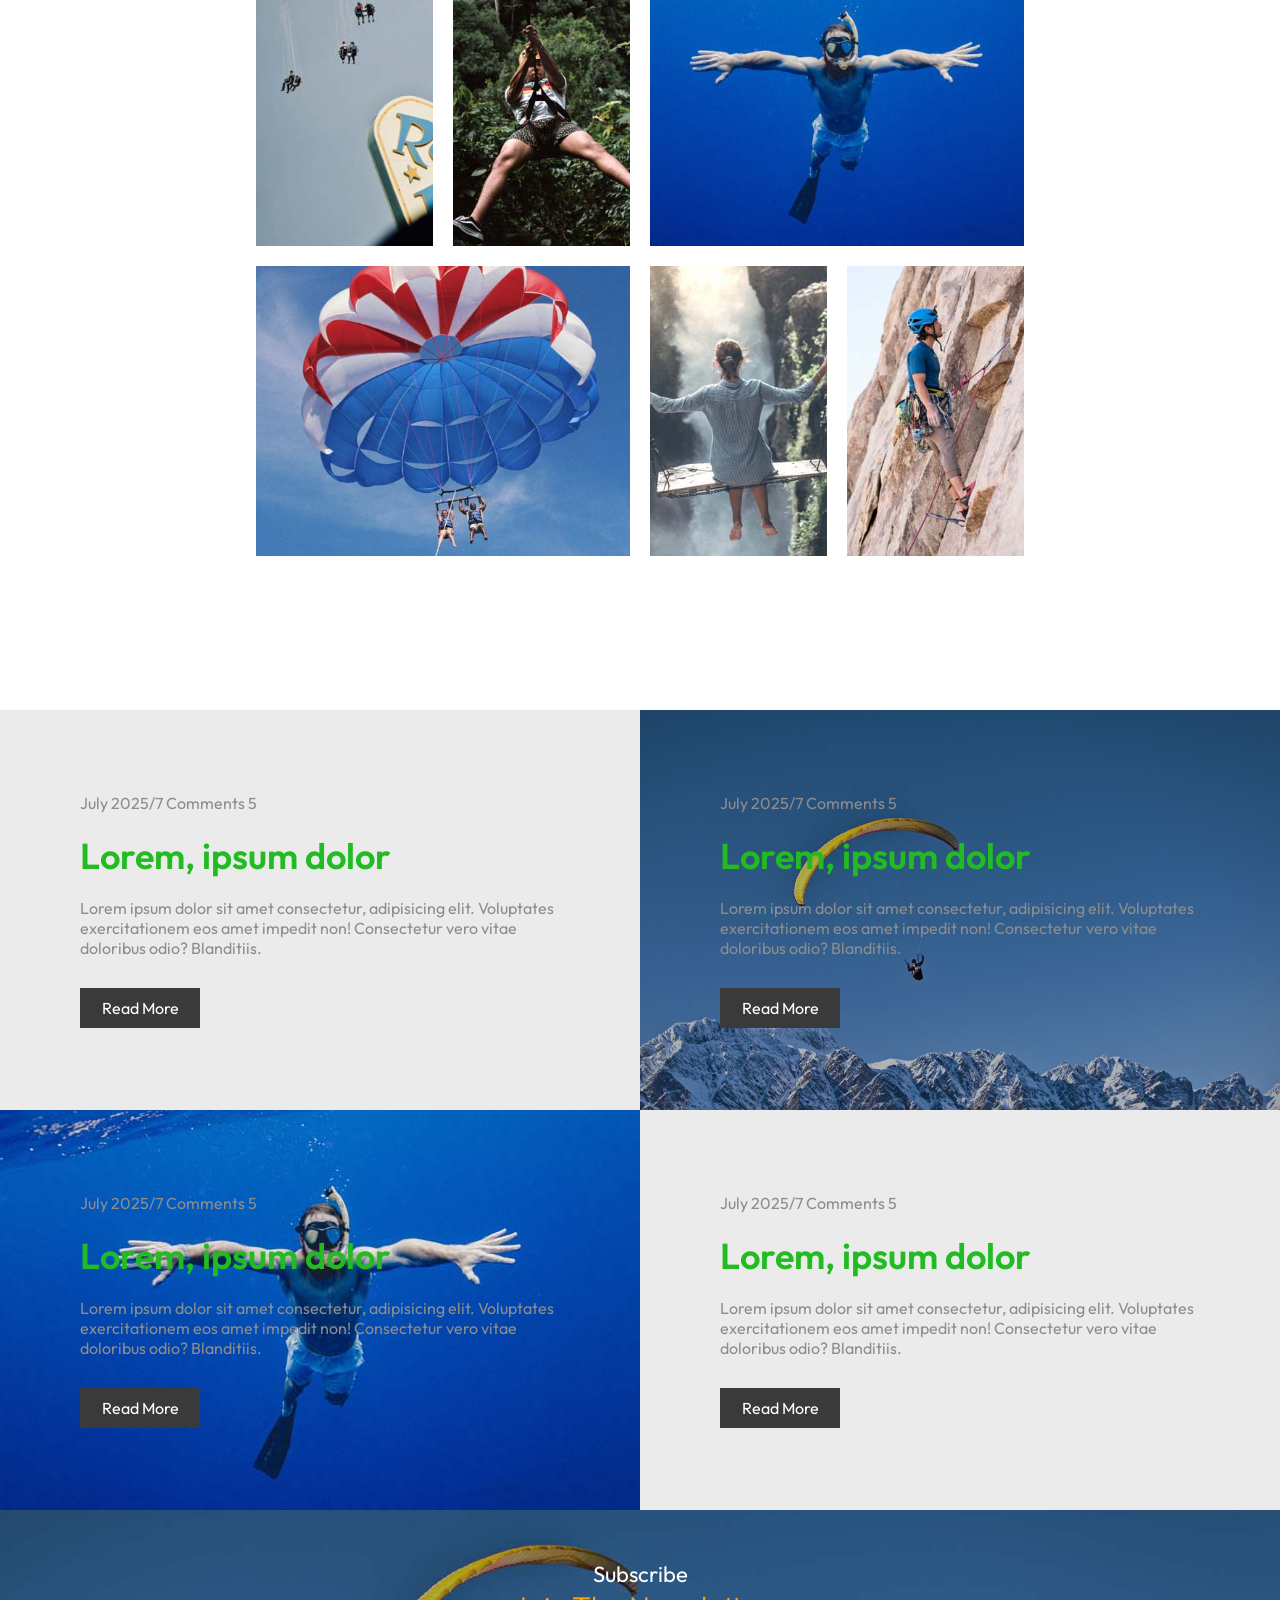
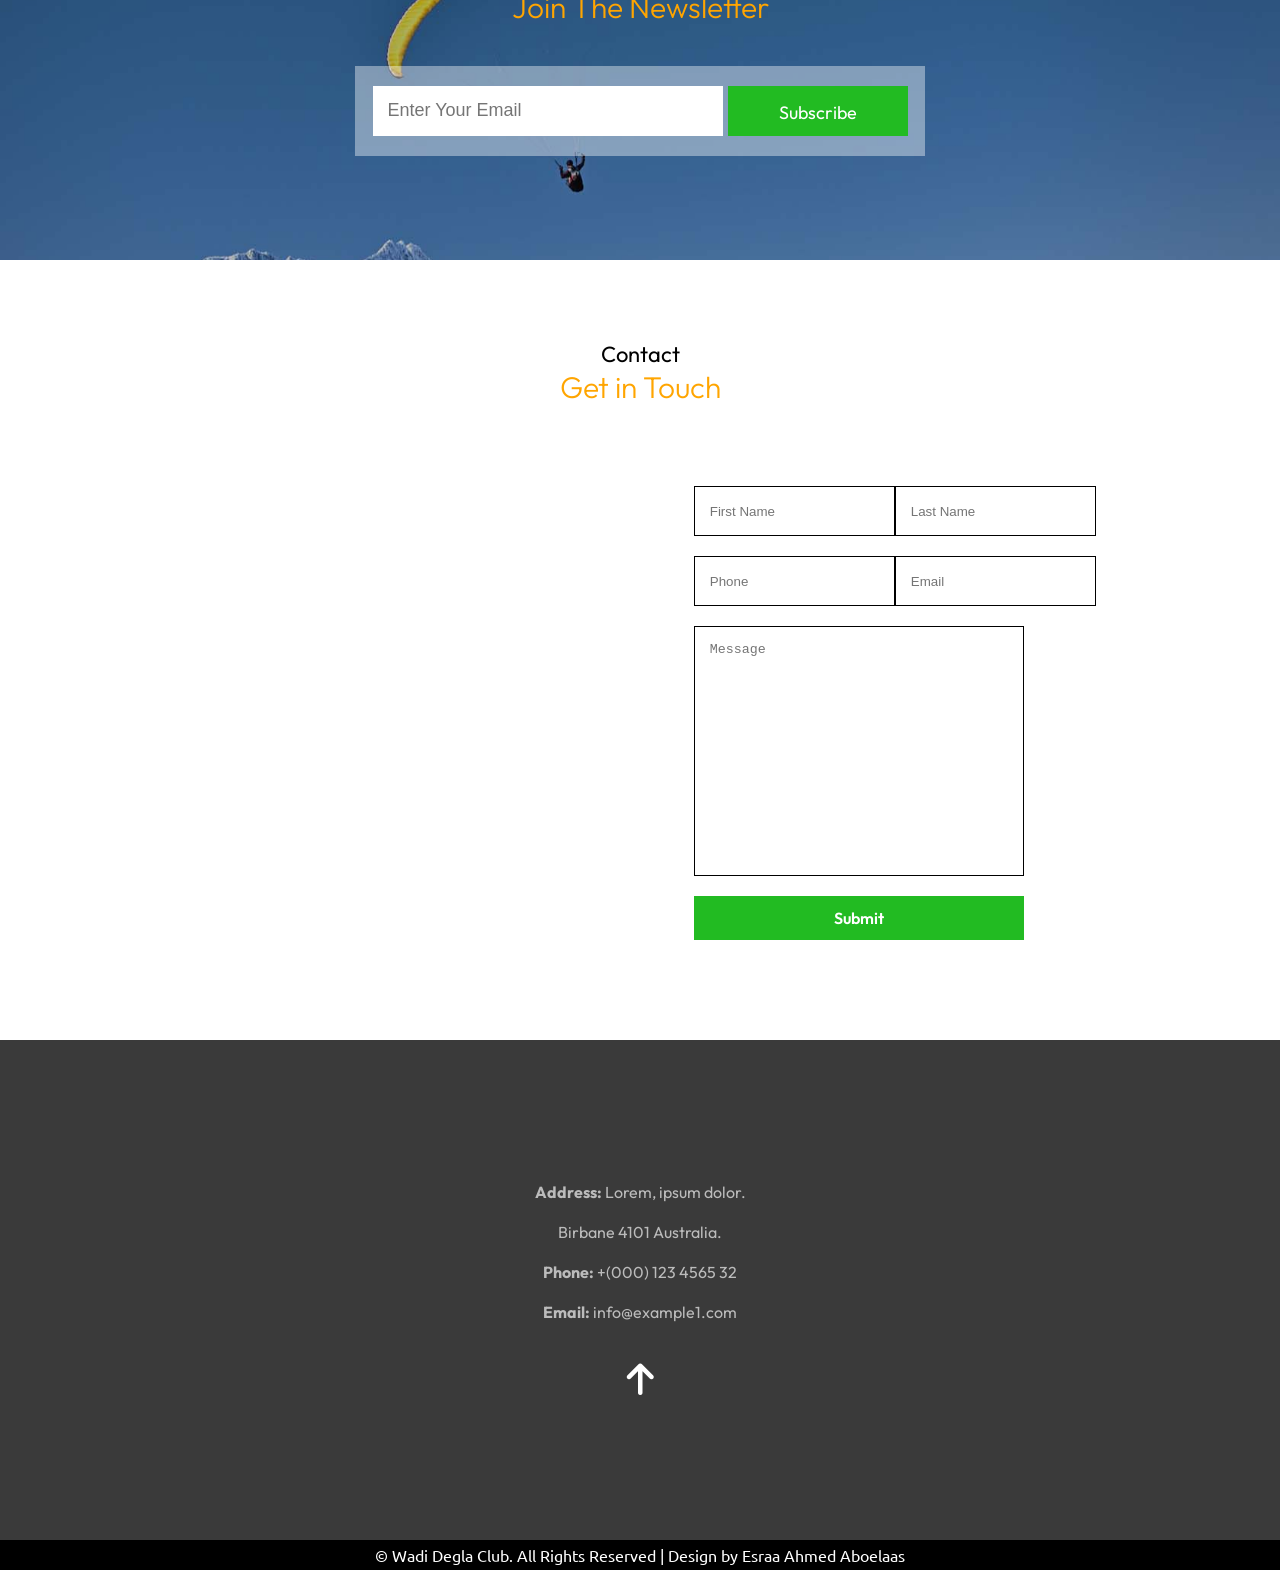
<file: Task6/index.html>
<!DOCTYPE html>
<html lang="en">
<head>
    <meta charset="UTF-8">
    <meta name="viewport" content="width=device-width, initial-scale=1.0">
    <title>Adventure Agency</title>
    <link rel="stylesheet" href="css/all.css">
    <link rel="stylesheet" href="css/style.css">
</head>
<body>
    <main>
        <header>
            <div class="logo"><h1>Adventure Agency</h1></div>
            <nav>
                <ul>
                    <li><a href="#">Home</a></li>
                    <li><a href="#">About</a></li>
                    <li><a href="#">Servics</a></li>
                    <li><a href="#">Gallery</a></li>
                    <li><a href="#">Blog</a></li>
                    <li><a href="#">Contact Us</a></li>
                </ul>
            </nav>
        </header>
        <!-- End of Header ################################## -->
        <section id="home">
            <div class="border"></div>
            <div>
                <p>Thrill & Joy</p>
                <p>Adventure Begins</p>
            </div>
        </section>
        <!-- End of Home ################################## -->
        <section>
            <div class="inner">
                <div class="container">
                    <div class="card">
                         <div class="front f1"></div>
                         <div class="back">
                            <h4>About Us</h4>
                            <h3>Some Words About Us</h3>
                            <p>Lorem ipsum dolor sit amet consectetur adipisicing elit. Esse deleniti voluptate, repudiandae expedita earum fugiat dignissimos, illum aspernatur iste id pariatur iusto laborum temporibus nam corrupti voluptates in excepturi amet.</p>
                         </div>
                    </div>
                </div>
                <div class="container">
                    <div class="card">
                         <div class="front f2"></div>
                         <div class="back">
                            <h4>About Us</h4>
                            <h3>Some Words About Us</h3>
                            <p>Lorem ipsum dolor sit amet consectetur adipisicing elit. Esse deleniti voluptate, repudiandae expedita earum fugiat dignissimos, illum aspernatur iste id pariatur iusto laborum temporibus nam corrupti voluptates in excepturi amet.</p>
                         </div>
                    </div>
                </div>
                <div class="container">                  
                            <h4>About Us</h4>
                            <h3>Some Words About Us</h3>
                            <p>Lorem ipsum dolor sit amet consectetur adipisicing elit. Esse deleniti voluptate, repudiandae expedita earum fugiat dignissimos, illum aspernatur iste id pariatur iusto laborum temporibus nam corrupti voluptates in excepturi amet.</p>
                </div>
                <div class="container">
                    <div class="card">
                         <div class="front f4"></div>
                         <div class="back">
                            <h4>About Us</h4>
                            <h3>Some Words About Us</h3>
                            <p>Lorem ipsum dolor sit amet consectetur adipisicing elit. Esse deleniti voluptate, repudiandae expedita earum fugiat dignissimos, illum aspernatur iste id pariatur iusto laborum temporibus nam corrupti voluptates in excepturi amet.</p>
                         </div>
                    </div>
                </div>
            </div>
        </section>
        <!-- End of Flip Cards ################################## -->
        <section>
            <div class="inner">
                <div class="title">
                     <p>Find an Adventure</p>
                     <h3>Adventure Tour Type</h3>
                </div>
                <div class="icons">
                    <div class="icon">
                        <i class="fa-solid fa-ship"></i>
                        <p>Cruises</p>
                    </div>
                    <div class="icon">
                        <i class="fa-solid fa-bag-shopping"></i>
                        <p>Hiking</p>
                    </div>
                    <div class="icon">
                        <i class="fa-solid fa-paw"></i>
                        <p>Wildlife</p>
                    </div>
                    <div class="icon">
                        <i class="fa-solid fa-fire-flame-curved"></i>
                        <p>Fire Camp</p>
                    </div>
                    <div class="icon">
                        <i class="fa-solid fa-mountain"></i>
                        <p>Calming</p>
                    </div>
                    <div class="icon">
                        <i class="fa-solid fa-paper-plane"></i>
                        <p>Air Ride</p>
                    </div>
                </div>
            </div>           
        </section>
        <!-- End of Icons ################################## -->
        <section>
            <div class="inner">
                <div class="title">
                     <p>Services</p>
                     <h3>Adventure Offer</h3>
                 </div>
                <div class="services">
                    <div class="service">
                    <i class="fa-regular fa-money-bill-1"></i>
                    <h4>Value For Money</h4>
                    <p>Lorem ipsum dolor sit amet consectetur adipisicing elit. Eum, obcaecati?</p>
                </div>
                <div class="service">
                    <i class="fa-regular fa-gem"></i>
                    <h4>Beautiful Places</h4>
                    <p>Lorem ipsum dolor sit amet consectetur adipisicing elit. Eum, obcaecati?</p>
                </div>
                <div class="service">
                    <i class="fa-solid fa-laptop"></i>
                    <h4>Fast Booking</h4>
                    <p>Lorem ipsum dolor sit amet consectetur adipisicing elit. Eum, obcaecati?</p>
                </div>
                <div class="service">
                    <i class="fa-solid fa-users"></i>
                    <h4>Support Team</h4>
                    <p>Lorem ipsum dolor sit amet consectetur adipisicing elit. Eum, obcaecati?</p>
                </div>
                <div class="service">
                    <i class="fa-solid fa-earth-africa"></i>
                    <h4>Passionate Travel</h4>
                    <p>Lorem ipsum dolor sit amet consectetur adipisicing elit. Eum, obcaecati?</p>
                </div>
                <div class="service">
                    <i class="fa-solid fa-map"></i>
                    <h4>Diverse Destinations</h4>
                    <p>Lorem ipsum dolor sit amet consectetur adipisicing elit. Eum, obcaecati?</p>
                </div>
                </div>
            </div>
        </section>
        <!-- End of Services ################################## -->
        <section>
            <div class="image"></div>
            <div class="text">
                <h3>Your Special Tour Today</h3>
                <p>Lorem ipsum dolor sit amet consectetur adipisicing elit. Hic illum dignissimos, eius veritatis maxime vel inventore distinctio corporis tempore nam explicabo quos dolor aperiam aliquid eum culpa tempora ex saepe? Esse velit accusamus molestiae porro!</p>
            </div>
            <div class="border"></div>
        </section>
        <!-- End of Tour ################################## -->
        <section>
            <div class="inner">
                <div class="title">
                    <p>Gallery</p>
                    <h3>Adventure Portfolio</h3>
                </div>
                <div class="gallery">
                    <div class="photo1 g"></div>
                    <div class="photo2 g"></div>
                    <div class="photo3 g"></div>
                    <div class="photo4 g"></div>
                    <div class="photo5 g"></div>
                    <div class="photo6 g"></div>
                </div>
            </div>
        </section>
        <!-- End of Tour ################################## -->
        <section>
            <div class="blog">
                <div class="text">
                    <p>July 2025/7 Comments 5</p>
                    <h3>Lorem, ipsum dolor</h3>
                    <p>Lorem ipsum dolor sit amet consectetur, adipisicing elit. Voluptates exercitationem eos amet impedit non! Consectetur vero vitae doloribus odio? Blanditiis.</p>
                    <a href="#">Read More</a>
                </div>  
            </div>
            <div class="blog b2">
                <div class="text">
                    <p>July 2025/7 Comments 5</p>
                    <h3>Lorem, ipsum dolor</h3>
                    <p>Lorem ipsum dolor sit amet consectetur, adipisicing elit. Voluptates exercitationem eos amet impedit non! Consectetur vero vitae doloribus odio? Blanditiis.</p>
                    <a href="#">Read More</a>
                </div> 
            </div>
            <div class="blog b3">
                <div class="text">
                    <p>July 2025/7 Comments 5</p>
                    <h3>Lorem, ipsum dolor</h3>
                    <p>Lorem ipsum dolor sit amet consectetur, adipisicing elit. Voluptates exercitationem eos amet impedit non! Consectetur vero vitae doloribus odio? Blanditiis.</p>
                    <a href="#">Read More</a>
                </div> 
            </div>
            <div class="blog">
                <div class="text">
                    <p>July 2025/7 Comments 5</p>
                    <h3>Lorem, ipsum dolor</h3>
                    <p>Lorem ipsum dolor sit amet consectetur, adipisicing elit. Voluptates exercitationem eos amet impedit non! Consectetur vero vitae doloribus odio? Blanditiis.</p>
                    <a href="#">Read More</a>
                </div> 
            </div>
        </section>
        <!-- End of Blog ################################## -->
        <section></section>
        <!--  -->
        <section>
            <div class="title">
                    <p>Subscribe</p>
                    <h3>Join The Newsletter</h3>
                </div>
            <div class="inner">
                <form>
                    <input type="email" placeholder="Enter Your Email">
                    <a href="#">Subscribe</a>
                </form> 
                <div class="trans"></div>
            </div>
        </section>
        <!-- End of Subscribe ################################## -->
        <section>
        <div class="inner">
                <div class="title">
                     <p>Contact</p>
                     <h3>Get in Touch</h3>
                </div>
                <div class="contact">
                    <div class="left">
                        <iframe src="https://www.google.com/maps/embed?pb=!1m18!1m12!1m3!1d13810.159287307673!2d31.00876820187539!3d30.078722515058374!2m3!1f0!2f0!3f0!3m2!1i1024!2i768!4f13.1!3m3!1m2!1s0x14585b91cca2b39d%3A0xf106c6d2d954f164!2sSmart%20Village%2C%20Kerdasa%2C%20Giza%20Governorate%203630106!5e0!3m2!1sen!2seg!4v1752548419568!5m2!1sen!2seg" width="600" height="450" style="border:0;" allowfullscreen="" loading="lazy" referrerpolicy="no-referrer-when-downgrade"></iframe>
                    </div>
                    <div class="right">
                        <form>
                            <div class="row">
                                <input type="text" placeholder="First Name">
                                <input type="text" placeholder="Last Name">
                            </div>
                            <div class="row">
                                <input type="tel" placeholder="Phone">
                                <input type="email" placeholder="Email">
                            </div>
                            <div class="row">
                                <textarea name="" id="" placeholder="Message"></textarea>
                            </div>
                            <div class="row">
                                <input type="submit"></input>
                            </div>
                        </form>
                    </div>
                </div>  
            </div>
        </section>
        <!-- End of Contact ################################## -->
        <section>
            <p><b>Address: </b>Lorem, ipsum dolor.</p><br>
            <p>Birbane 4101 Australia.</p><br>
            <p><b>Phone: </b>+(000) 123 4565 32</p><br>
            <p><b>Email: </b>info@example1.com</p><br><br>
            <a href="#home"><i class="fa-solid fa-arrow-up"></i></a>
        </section>
        <!-- End of Section ################################## -->
        <footer>
            &#169; Wadi Degla Club. All Rights Reserved | Design by Esraa Ahmed Aboelaas
        </footer>
    </main>   
</body>
</html>
</file>
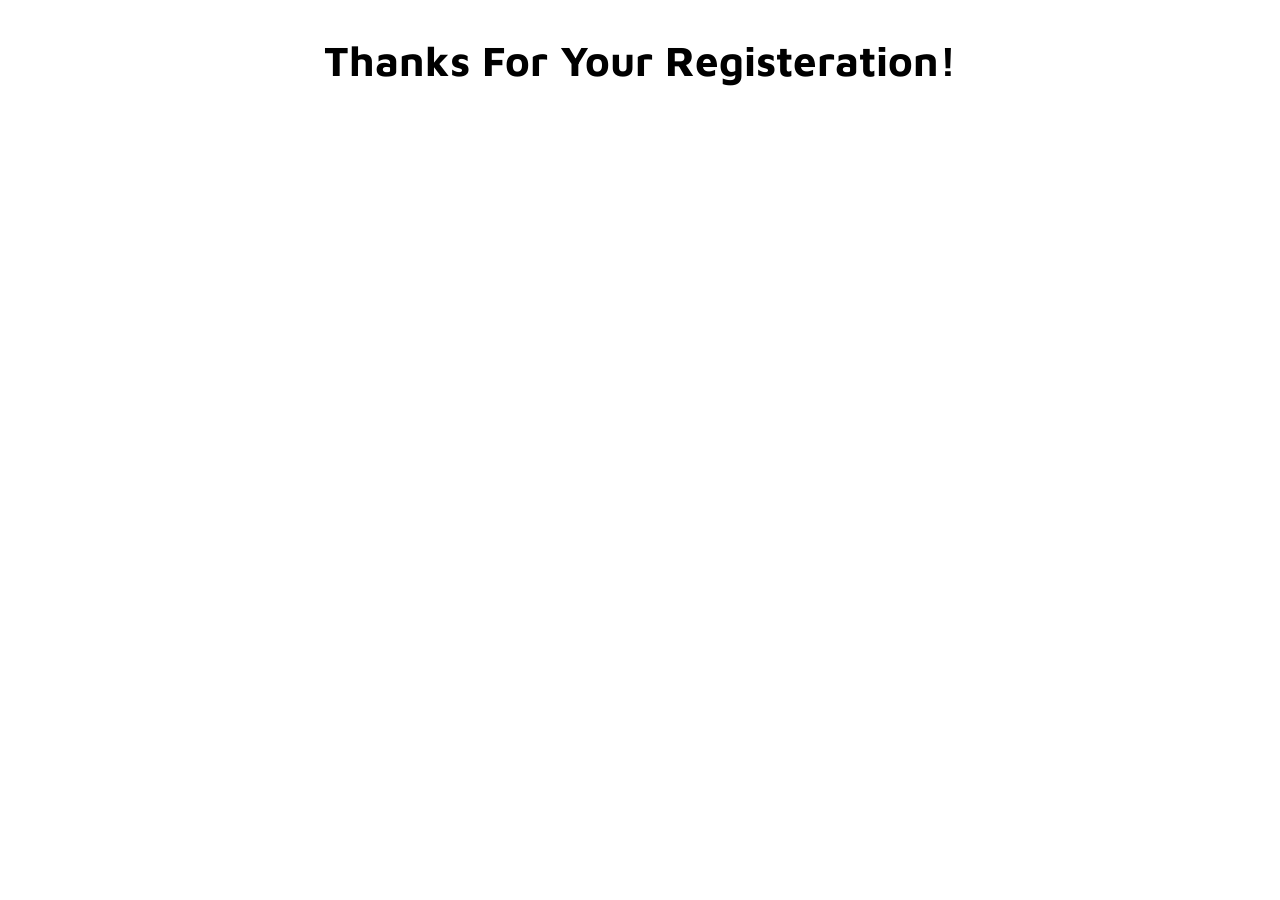
<file: Task5/action.html>
<!DOCTYPE html>
<html lang="en">
<head>
    <meta charset="UTF-8">
    <meta name="viewport" content="width=device-width, initial-scale=1.0">
    <title>Done</title>
    <link rel="stylesheet" href="css/style.css">
</head>
<body>
    <h2>Thanks For Your Registeration!</h2>
</body>
</html>
</file>
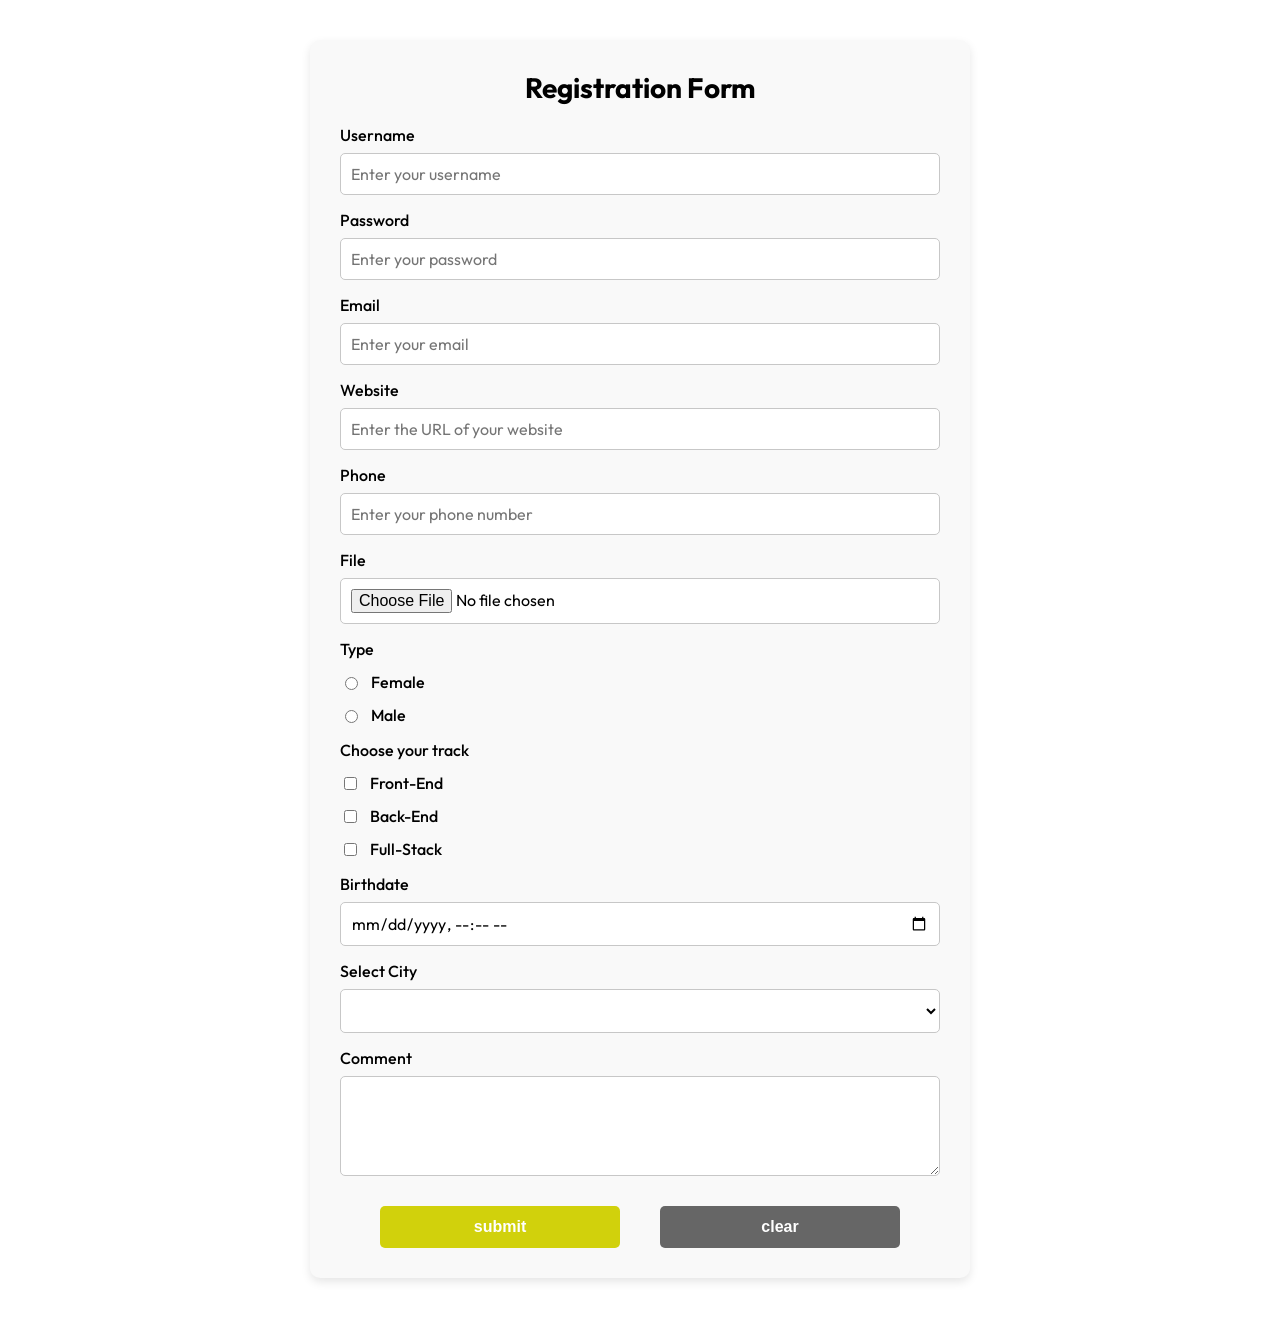
<file: Task5/register.html>
<!DOCTYPE html>
<html lang="en">
<head>
    <meta charset="UTF-8">
    <meta name="viewport" content="width=device-width, initial-scale=1.0">
    <title>Registration</title>
    <link rel="stylesheet" href="css/style.css">
</head>
<body>
    <form action="action.html">
        <legend>Registration Form</legend>
        <div class="row">
            <label for="uname">Username</label>
            <input type="text" id="uname" required maxlength="10" placeholder="Enter your username">
        </div>
        <div class="row">
            <label for="psw">Password</label>
            <input type="password" id="psw" maxlength="15" required placeholder="Enter your password">
        </div>
        <div class="row">
            <label for="">Email</label>
            <input type="email" placeholder="Enter your email" required>
        </div>
        <div class="row">
            <label for="">Website</label>
            <input type="url" placeholder="Enter the URL of your website">
        </div>
        <div class="row">
            <label for="">Phone</label>
            <input type="tel" placeholder="Enter your phone number" required>
        </div>
        <div class="row">
            <label for="">File</label>
            <input type="file" placeholder="Upload your portfolio">
        </div>
        <div class="row">
            <label for="">Type</label>
            <div>
                <input type="radio" id="female" name="xo">
                <label for="female">Female</label>
            </div>
            <div>
                <input type="radio" id="male" name="xo">
                <label for="male">Male</label>
            </div>
        </div>
        <div class="row">
            <label for="">Choose your track</label>
            <div>
                <input type="checkbox">
                <label for="">Front-End</label>
            </div>
            <div>
                <input type="checkbox">
                <label for="">Back-End</label>
            </div>
            <div>
                <input type="checkbox">
                <label for="">Full-Stack</label>
            </div>
        </div>
        <div class="row">
            <label for="">Birthdate</label>
            <input type="datetime-local">
        </div>
        <div class="row">
            <label for="">Select City</label>
            <select name="" id="">
                <option value="" disabled selected></option>
                <optgroup label="Big Cairo">
                    <option value="">Cairo</option>
                    <option value="">Giza</option>
                    <option value="">Qaliubia</option>
                </optgroup>
                <optgroup label="Upper Egypt">
                    <option value="">Bany Swif</option>
                    <option value="">Menia</option>
                    <option value="">Sohag</option>
                    <option value="">Aswan</option>
                </optgroup>
                <optgroup label="North Cost">
                    <option value="">Alex</option>
                    <option value="">Matroh</option>
                </optgroup>
            </select>
        </div>
        <div class="row">
            <label for="">Comment</label>
            <textarea name="" id=""></textarea>
        </div>
        <div class="btn">
            <input type="submit" value="submit">
            <input type="reset" value="clear">
        </div>  
    </form>
</body>
</html>
</file>
<file: Task2/css/style.css>
@import url('https://fonts.googleapis.com/css2?family=Bellota:ital,wght@0,300;0,400;0,700;1,300;1,400;1,700&family=Noto+Sans+TC:wght@100..900&family=Ubuntu:ital,wght@0,300;0,400;0,500;0,700;1,300;1,400;1,500;1,700&display=swap');

/* font-family: "Bellota", system-ui; */
/* font-family: "Ubuntu", sans-serif; */
/* font-family: "Noto Sans TC", sans-serif; */

.home{
    position: relative;
    width: 100%;
    height: 900px;
    color: white;
}
.home-bg{
    position: absolute;
    width: 100%;
    height: 100%;
    background-image: url("../images/banner.jpg");
    background-size: cover;
    background-position: center;
    filter: brightness(30%) opacity(90%); 
    z-index: -1;
}
.home-inner{
    width: 70%;
    margin: auto;
    height: 100%;
}
.header{
    height: 100px;
    display: flex;
    align-items: center;
    gap: 10px;
    padding: 10px;
}
.logo-title{
    font-size: 30px;
    font-family: "Ubuntu", sans-serif;
    font-weight: bold;
}
.logo img{
    height: 50px;
}
.header ul{
    margin-left: auto;
}
.header li{
    float: right;
    list-style:none;
    font-family: "Noto Sans TC", sans-serif;
    padding-right: 30px;
    font-size: 18px;
    font-weight: bold; 
}
ul .home-item{
    color:orange;
}
.home-content{
    width: 50%;
    height: 70%;
    margin-block: 5%;
    font-family: "Noto Sans TC", sans-serif;
    font-size: 20px;
}
.home-content-title{
    font-size: 50px;
    margin: 0;
    font-weight: bold;
}
.home-content-stroke{
    font-size: 120px;
    width: 50%;
    margin: 0;
    font-weight: bold;
    -webkit-text-stroke: 1px white;
    color: transparent; 
    margin-bottom: 10px;
    font-family: "Ubuntu", sans-serif;
}
.home-content-p{
    font-size: 20px;
}
.home-content button{
    border: none;
    border-radius: 5px;
    width: 170px;
    height: 50px;
    font-size: 20px;
    margin-top: 50px;
    background-color: orange;
    font-family: "Ubuntu", sans-serif;
}
.home-content .btn-2, .contact .btn-2{
    border: 1px solid orange;
    background-color: transparent;
    color: orange;
    margin-left: 10px;
}
/*******************End of Home Section********************/
.options{
    background-color: rgb(223, 223, 223);
    width: 100%;
    height: 600px;
}
.options-inner{
    width: 70%;
    height: 100%;
    margin: auto;
}
.block{
    box-sizing: border-box;
    background-color: white;
    width: 30%;
    height: 380px;
    float: left;
    margin-inline: 1.6%;
    margin-top: 110px;
    border-radius: 15px;
    text-align: center;
}
.block-content{
    height: 70%;
    margin-block: 15%;
    padding-inline: 15px ;
}
.block img{
    height: 35px;
}
.block-title{
    font-size: 25px;
    font-family: "Noto Sans TC", sans-serif;
    font-weight: bold;
}
.block-des{
    font-family: "Noto Sans TC", sans-serif;
    font-size: 18px;
}
.block-btn{
    font-size: 20px;
    font-weight: 600;
    font-family: "Noto Sans TC", sans-serif;
}
/*******************End of Options Section********************/
.burger{
    width: 100%;
    height: 700px;
}
.burger-inner{
    width: 70%;
    height: 100%;
    margin: auto;
    padding-top: 1px;
}
.burger-inner ul{
    float: left;
    list-style:'\1F354';
    font-family: "Ubuntu", sans-serif;
    line-height: 80px;
    font-size: 28px;
    margin-top: 70px;
}
.burger-inner li{
    padding-left: 8px;
}
.burger-inner img{
    float: right;
}
.burger-content{
    height: 600px;
    margin-top: 50px;
}
.list{
    height: 500px;
    background-color: rgb(103, 24, 231);
    margin-top: 50px;
}
/*******************End of Burger Section********************/
.contact {
    position: relative;
    width: 100%;
    height: 500px;
    text-align: center;
    padding: 1px;
}
.contact-bg {
    position: absolute;
    width: 100%;
    height: 100%;
    background-image: url("../images/bg.jpg");
    background-size: cover;
    background-position: bottom;
    filter: brightness(50%) opacity(90%);
    z-index: -1;
}
.contact-info{
    width: 50%;
    height: 200px;
    margin: auto;
    margin-top: 150px;
}
.contact p{
    font-size: 30px;
    color: white;
    font-weight: bold;
    font-family: "Ubuntu", sans-serif;
}
.contact span{
    color: orange;
}
.contact button{
    border: none;
    border-radius: 5px;
    width: 170px;
    height: 50px;
    font-size: 20px;
    margin-top: 50px;
    background-color: orange;
    font-family: "Ubuntu", sans-serif;
}
/*******************End of Burger Contact Section********************/
.footer{
    box-sizing: border-box;
    width: 100%;
    height: 50px;
    line-height: 50px;
    text-align: center;
    background-color: rgb(51, 51, 51);
    color: rgb(216, 216, 216);
    font-family: "Ubuntu", sans-serif;
}
</file>
<file: Task3/css/style.css>
@import url('https://fonts.googleapis.com/css2?family=Maven+Pro:wght@400..900&family=Outfit:wght@100..900&family=Ubuntu:ital,wght@0,300;0,400;0,500;0,700;1,300;1,400;1,500;1,700&display=swap');
/* font-family: "Ubuntu", sans-serif; */
/* font-family: "Outfit", sans-serif; */
/* font-family: "Maven Pro", sans-serif; */

:root{
    scroll-behavior: smooth;
}
body{
    padding: 0;
    margin: 0;
}
main{
    width: 100%;
}
.header{
    width: 100%;
    height: 750px;
    background-color: rgb(221, 77, 72);
    font-family: "Maven Pro", sans-serif;
}
nav{
    width: 100%;
    height: 60px;
}
nav span{
    display: inline-block;
    height: 60px;
    width: 50%;
    line-height: 60px;
    padding-left: 50px;
    box-sizing: border-box;
    color: white;
    font-size: 24px;
}
nav ul{
    float: right;
    list-style: none;
    padding: 0;
    margin: 0;
    font-size: 0;
    width: 50%;
}
nav ul li{
    float: left;
    width: 20%;
    height: 60px;
    transition: 0.5s;
    text-transform: uppercase;
}
nav ul li a{
    display: block;
    text-decoration: none;
    color: white;
    height: 60px;
    line-height: 60px;
    text-align: center;
    font-size: 16px;
}
nav .submenu{
    width: 100%;
    overflow: hidden;
    height: 0;
    transition: 0.5s;
}
nav .submenu li{
    width: 100%;
}
nav ul li:hover{
    background-color: rgb(241, 121, 141);
}
nav ul .dropdown:hover .submenu{
    height: 180px;
}
.cleardiv{
    clear: both;
}
.home{
    text-align: center;
    color: white;
    margin-top: 230px;
}
.home p{
    font-size: 100px;
    margin: 0;
    height: 150px;
    line-height: 150px;
    margin-bottom: 30px;
}
.home a span{
    display: block;
    font-size: 40px;
    border: 2px solid rgb(172, 41, 41);
    border-radius: 20px;
    width: 80px;
    height: 80px;
    padding: 10px;
    box-sizing: border-box;
    margin: auto;
    font-weight: bold;
}
.home a{
    text-decoration: none;
    color: white;
}
/* End of Header Section ***********************************************/
.about{
    width: 100%;
    height: 500px;
    display: flex;
    align-items: center;
    overflow: hidden;
    font-family: "Outfit", sans-serif;
}
.inner{
    width: 80%;
    margin-inline: auto;
    overflow: hidden; 
    font-family: "Outfit", sans-serif;
    /* background-color: aqua; */
}
.about h2{
    margin: 0;
}
.about img{
    width: 35%;
    float: right;
    padding-left: 20px;
    box-sizing: border-box;
    border-radius: 10px;
}
.about span{
    width: 65%;
    display: inline-block;
    line-height: 30px;
}
/* End of About Us Section ***********************************************/
.services{
    height: 600px;
    display: flex;
    align-items: center;
    background-color: rgb(247, 243, 243);
}
.services .inner{
    height: 400px;
}
.services .inner h2{
    margin: 0;
}
.services .inner table{
    display: inline-block;
    width: 55%;
    text-align: left;
    border-collapse: collapse;
    font-size: 24px;
}
table th, table td{
    width: 250px;
    height: 70px;
    padding: 25px;
    box-sizing: border-box;
}
table th{
    color: white;
    background-color: rgb(175, 9, 9);
}
table tbody tr:nth-of-type(2){
    color:  rgb(175, 9, 9);
    font-weight: bold;
    background-color: rgb(236, 236, 236);
    border-block: 1px solid rgb(204, 203, 203);
}
.services .inner img{
    width: 35%;
    float: right;
    padding-left: 20px;
    box-sizing: border-box;
}
/* End of Services Section ***********************************************/
.last {
    width: 100%;
    height: 800px;
    display: flex;
    align-items: center;
}
.inner {
    text-align: left; 
}

.boxes {
    display: inline-block;
    width: 60%; 
    line-height: 25px;
}
.boxes hr{
    width: 100%;
    background-color: rgb(154, 179, 154);
    height: 1px;
    border: none;
    margin-block: 20px;
}
.box1 {
    height: 200px;
    margin-bottom: 50px;
    display: block; 
    background-color: rgb(179, 226, 179);
    padding: 20px;
    border-radius: 10px;
    color: rgb(34, 94, 34);
    
}
.box2 {
    height: 200px;
    margin-bottom: 50px;
    display: block; 
    background-color: rgb(221, 198, 210);
    padding: 25px;
    border-radius: 10px;
    color: rgb(124, 37, 82);
}
.box2 hr{
    background-color: rgb(172, 147, 160);
}
.boxes h2{
    margin: 0;
    font-size: 32px;
}
.icons-text{
    margin-top: 100px;
    float: right;
    width: 30%; 
}
.icons-text .icons{
    display: block; 
    text-align: center; 
    margin-bottom: 80px;
}
.icons img{
    display: inline-block; 
    margin: 10px; 
}
.icons-text p{
    display: block; 
    margin: 0 10px;
    font-size: 24px;
}
/* End of Last Section ***********************************************/
footer{
    width: 100%;
    height: 400px;
    background-color: rgb(221, 77, 72);
    overflow: hidden;
}
footer a p{
    margin-inline: auto;
    margin-top: 160px;
    font-size: 40px;
    border: 2px solid rgb(172, 41, 41);
    border-radius: 20px;
    width: 80px;
    height: 80px;
    padding: 10px;
    box-sizing: border-box;
    text-align: center;
}
footer a{
    text-decoration: none;
    color: white;
}
</file>
<file: Task4/css/style.css>
@import url('https://fonts.googleapis.com/css2?family=Maven+Pro:wght@400..900&family=Outfit:wght@100..900&family=Ubuntu:ital,wght@0,300;0,400;0,500;0,700;1,300;1,400;1,500;1,700&display=swap');
/* font-family: "Ubuntu", sans-serif; */
/* font-family: "Outfit", sans-serif; */
/* font-family: "Maven Pro", sans-serif; */
body{
    padding: 0;
    margin: 0;
}
main{
    width: 100%;
}
header{
    width: 100%;
    height: 70px;
    background-color: #234975;
    position: fixed;
    top: 0;
    z-index: 999;
    box-shadow: 0 5px 10px #f90;
}
header div img{
    float: left;
    padding: 5px 0 0 20px;
}
nav{
    width: 40%;
    height: 70px;
    float: right;
}
nav ul{
    padding: 0;
    margin: 0;
    list-style: none;
}
nav ul li{
    float: left;
    width: 25%;
    height: 70px;
    text-align: center;
    transition: 0.5s ease all;
}
nav ul li a{
    display: block;
    text-decoration: none;
    color: white;
    height: 70px;
    line-height: 70px;
    font-size: 20px;
    font-family: "Outfit", sans-serif;
    border-right: 1px solid white;
}
nav ul li:hover{
    background-color: #577495;
}
/* End of Header ************************************/
section:first-of-type{
    height: 800px;
    width: 100%;
    background-color: aquamarine;
    overflow: hidden;
}
section:first-of-type{
    background-image: url(../images/slider.jpg);
    background-repeat: no-repeat;
    background-size: cover;
    margin-top: 70px; 
}
section:first-of-type .container{
    position: fixed;
    top: 150px;
}
section:first-of-type .slider{
    width: 300px;
    height: 60px;
    margin-block: 20px;
    position: relative;
    left: -240px;
    border-radius: 10px;
    transition: 1s ease;
}
.slider:first-of-type{
    background-color: #25d366;
}
.slider:nth-of-type(2){
    background-color: #cc2727;
}
.slider:nth-of-type(3){
    background-color: #3588f4;
}
.slider:last-of-type{
    background-color: #9954ab;
}
.slider a{
    display: block;
    width: 100%;
    height: 100%;
}
.slider a img{
    width: 50px;
    position: absolute;
    left: calc(50% - 25px);
    padding-top: 5px;
}
.slider:hover{
    margin-left: 240px;
}
/* End of Home ************************************/
section:nth-of-type(2){
    width: 100%;
    height: 300px;
    background-color: #e8e6e6;
    overflow: hidden;
    font-family: "Maven Pro", sans-serif;
}
section:nth-of-type(2) .inner{
    width: 80%;
    height: 200px;
    margin-inline: auto;
    margin-top: 50px;
    overflow: hidden;
}
section:nth-of-type(2) .inner .box{
    width: 30%;
    float: left;
    background-color: white;    
}
section:nth-of-type(2) .inner .b{
    margin-inline: 5%;
}
section:nth-of-type(2) .inner .box h2{
    text-align: center;
    height: 60px;
    line-height: 60px;
    margin: 0;
    color: white;
}
section:nth-of-type(2) .inner .a h2{
    background-color: #234975;
}
section:nth-of-type(2) .inner .b h2{
    background-color: #3588f4;
}
section:nth-of-type(2) .inner .c h2{
    background-color: #9954ab;
}
section:nth-of-type(2) .inner .box p{
    height: 240px;
    padding: 20px;
    box-sizing: border-box;
    margin: 0;
    line-height: 25px;
}
/* End of Boxes ************************************/
section:last-of-type{
    width: 100%;
    height: 400px;
    background-color: #234975;
}
section:last-of-type .left img{
    height: 400px;
    float: left;
}
section:last-of-type .left{
    width: 30%;
    height: 100%;
    float: left;
}
section:last-of-type .right{
    width: 70%;
    height: 100%;
    float: right;
}
section:last-of-type .right p{
    color: white;
    font-family: "Outfit", sans-serif;
    line-height: 28px;
    font-size: 18px;
    padding: 30px 150px 0 0;
    box-sizing: border-box;
    margin: 0;
}
marquee{
    background-color: #e8e6e6;
    font-family: "Ubuntu", sans-serif;
    height: 30px;
    /* color: white; */
    line-height: 30px;
}
</file>
<file: Task5/css/style.css>
@import url('https://fonts.googleapis.com/css2?family=Maven+Pro:wght@400..900&family=Outfit:wght@100..900&family=Ubuntu:ital,wght@0,300;0,400;0,500;0,700;1,300;1,400;1,500;1,700&display=swap');
/* font-family: "Ubuntu", sans-serif; */
/* font-family: "Outfit", sans-serif; */
/* font-family: "Maven Pro", sans-serif; */
:root{
    --main-color: #fce51b;
    --main-font: "Maven Pro", sans-serif;
    --secondary-font: "Outfit", sans-serif;
    --third-font: "Ubuntu", sans-serif;
}
body{
    margin: 0;
    padding: 0;
}
main{
    width: 100%;
    min-height: 1500px;
}
header{
    width: 100%;
    height: 100px;
    background: linear-gradient(black,#818181);
    position: fixed;
    top: 0;
    left: 0;
    z-index: 999;
}
.logo{
    width: 20%;
    height: 100%;
}
.logo img{
    height: 100%;
    padding: 5px 0 5px 50px;
    box-sizing: border-box;
}
nav{
    width: 50%;
    height: 100%;
    position: absolute;
    right: 0;
    top: 0;
}
nav ul{
    list-style: none;
    margin: 0;
    padding: 0;
    font-size: 0;
}
nav ul li{
    display: inline-block;
    width: 25%;
    height: 100%;
    font-size: 22px;
    transition: 0.8s all ease;
}
nav ul li a{
    display: block;
    text-decoration: none;
    color: white;
    line-height: 100px;
    text-align: center;
    font-family: var(--main-font);
}
nav ul li:hover{
    background-color: black;
}
@media screen and (max-width: 400px){
    header{
        justify-content: center;
    }
    nav{width: 400px;}
    nav ul li{width: 100%;}
}
/* End of Header ************************************************/
section:first-of-type{
    width: 100%;
    height: 700px;
    background-color: var(--main-color);
    margin-top: 100px;
    overflow: hidden;
}
section:first-of-type img{
    width: 100%;
    clip-path: circle(850px at top center);
}
.slider{
    width: 300px;
    height: 70px;
    background-color: black;
    top: 200px;
    left: -230px;
    border-radius: 20px;
    position: absolute;
    z-index: 1;
    display: flex;
    align-items: center;
    justify-content: space-around;
    transition: 1s all ease;
    cursor: pointer;
}
.slider .search input{
    width: 180px;
    height: 20px;
    padding: 5px;
    border-radius: 5px;
}
.slider .icon img{
    width: 40px;
}
.slider:hover{
    left: 0;
}
/* End of Home ************************************************/
section:nth-of-type(2){
    width: 100%;
    height: 200px; 
}
section:nth-of-type(2) .inner{
    width: 80%;
    margin: auto;
    display: flex;
    justify-content: space-between;
    align-items: center;
}
section:nth-of-type(2) .tennis{
    border: 2px solid var(--main-color);
    background-color: white;
    padding: 60px 10px;
    border-radius: 10px;
    margin-top: -50px;
    position: relative;
    z-index: 2;
}
section:nth-of-type(2) .tennis img{
   width: 300px;
}
section:nth-of-type(2) .tennis::before {
    content: "Join Now";
    position: absolute;
    top: 0;
    left: 0;
    width: 0; 
    height: 0;
    background-color: #fce51b98;
    transition: all 0.7s ease; 
    font-size: 30px;
    font-weight: 900;
    clip-path: circle(70% at top left);
}
section:nth-of-type(2) .tennis:hover::before {
    width: 100%; 
    height: 100%; 
}
/* End of Tennis ************************************************/
section:nth-of-type(3){
    width: 100%;
    height: 500px;
    overflow: hidden;
    overflow: hidden;
}
h2{
    text-align: center;
    font-family: var(--main-font);
    font-size: 42px;
}
hr{
    width: 30%;
    text-align: center;
}
section:nth-of-type(3) .inner{
    width: 80%;
    height: 500px;
    margin: auto;
    display: flex;
    justify-content: space-between;
    font-family: var(--third-font);
}
section:nth-of-type(3) .inner .left{
    width: 40%;
}
section:nth-of-type(3) .inner .right{
    width: 60%;
}
section:nth-of-type(3) .inner .right img{
    width: 100%;
    border-radius: 20px;
    position: relative;
}
section:nth-of-type(3) .inner .left h3{
    font-size: 26px;
}
.overlay{
    width: 100%;
    height: 100%;
    background-color: #8181818a;
    transition: .5 all ease;
    clip-path: circle(0 at center);
}
section:nth-of-type(3) .inner .right img:hover .overlay{
    clip-path: circle(90% at center);
}
/* End of About Us ************************************************/
section:nth-of-type(4) {
    width: 100%;
    height: 500px;
    overflow: hidden;   
}
section:nth-of-type(4) .inner {
    width: 80%;
    height: 350px;
    margin: auto;
    display: flex;
    align-items: center;
    justify-content: center;
}
section:nth-of-type(4) table {
    width: 100%; 
    border-collapse: collapse; 
    font-family: var(--main-font); 
}
section:nth-of-type(4) td {
    padding: 15px; 
    text-align: center;
    font-size: 18px; 
    color: #000; 
    font-weight: 500; 
}
section:nth-of-type(4) .inner table tr:nth-of-type(even){
    background-color: #d4d3d3;
}
/* End of Table ************************************************/
section:nth-of-type(5){
    width: 100%;
    overflow: hidden;
}
section:nth-of-type(5) .inner{
    width: 80%;
    margin: auto;
    margin-top: 50px;
}
section:nth-of-type(5) .inner .top{
    width: 100%;
    display: flex;
    justify-content: space-between;
    font-family: var(--third-font);
}
section:nth-of-type(5) .inner .top .news{
    width: 30%;
    border: 1px solid black;
}

section:nth-of-type(5) .inner .top .news .text h3, p{
    margin: 0;
}
section:nth-of-type(5) .inner .top .news .text{
    padding: 10px;
}
section:nth-of-type(5) .inner .top img{
    width: 90%;
    padding: 20px 0 0 20px;
}
section:nth-of-type(5) .inner .bottom{
    width: 100%;
    height: 400px;
    margin-top: 30px;
    display: flex;
    justify-content: space-between;
    padding-block: 10px;
    box-sizing: border-box;
}
section:nth-of-type(5) .inner .left{
    width: 40%;
}
section:nth-of-type(5) .inner .right{
    width: 50%;
}
section:nth-of-type(5) .inner .right iframe{
    width: 100%;
    height: 100%;
}
/* End of News ************************************************/
section:last-of-type iframe{
    width: 100%;
    height: 600px;
}
/* End of Map ************************************************/
footer{
    background-color: black;
    font-family: "Ubuntu", sans-serif;
    height: 30px;
    color: white;
    line-height: 30px;
    text-align: center;
    margin: 0;
}
/* End of Footer ************************************************/
form {
    width: 90%;
    max-width: 600px; 
    margin: 40px auto; 
    padding: 30px;
    background-color: #f9f9f9;
    border-radius: 10px; 
    box-shadow: 0 4px 10px rgba(0, 0, 0, 0.1);
    font-family: var(--secondary-font);
}
legend {
    text-align: center;
    font-size: 28px;
    font-weight: 700;
    margin-bottom: 20px;
}
form .row {
    margin-block: 15px; 
    display: flex;
    flex-direction: column;
    gap: 8px;
}
form label {
    font-size: 16px;
    font-weight: 500;
}
form input[type="text"],
form input[type="password"],
form input[type="email"],
form input[type="url"],
form input[type="tel"],
form input[type="file"],
form input[type="datetime-local"],
form select,
form textarea {
    width: 100%; 
    padding: 10px; 
    border: 1px solid rgb(199, 199, 199);
    border-radius: 5px;
    font-size: 16px;
    font-family: var(--secondary-font);
    background-color: #fff;
    box-sizing: border-box; 
}
form textarea {
    min-height: 100px;
    max-width: 100%;
}
form input:focus,
form select:focus,
form textarea:focus {
    outline: none;
    border-color: var(--main-color);
    box-shadow: 0 0 5px rgba(252, 229, 27, 0.5); 
}
form .row div {
    display: flex;
    align-items: center;
    gap: 10px; 
    margin-top: 5px;
}
form .btn{
    display: flex;
    justify-content: space-evenly;
    margin-top: 30px;
}
form input[type="submit"],
form input[type="reset"] {
    width: 40%;
    padding: 12px 25px;
    border: none;
    border-radius: 5px;
    background-color: #d1d10c;
    color: #fff;
    font-size: 16px;
    font-weight: 600;
    cursor: pointer;
    transition: background-color 0.3s ease;
}
form input[type="submit"]:hover {
    background-color: #bdbd0f;
}
form input[type="reset"] {
    background-color: #666; 
}
form input[type="reset"]:hover {
    background-color: #555;
}
</file>
<file: Task6/css/style.css>
@import url('https://fonts.googleapis.com/css2?family=Maven+Pro:wght@400..900&family=Oleo+Script:wght@400;700&family=Outfit:wght@100..900&family=Ubuntu:ital,wght@0,300;0,400;0,500;0,700;1,300;1,400;1,500;1,700&display=swap');
/* font-family: "Oleo Script", system-ui; */
/* font-family: "Ubuntu", sans-serif; */
/* font-family: "Outfit", sans-serif; */
/* font-family: "Maven Pro", sans-serif; */
:root{
    scroll-behavior: smooth;
    --font-1: "Oleo Script", system-ui;
    --font-2: "Ubuntu", sans-serif;
    --font-3: "Outfit", sans-serif;
    --font-5: "Maven Pro", sans-serif;
    --green: #22bb22;
}
*{
    margin: 0;
    padding: 0;
    box-sizing: border-box;
}
main{
    width: 100%;
}
header{
    width: 100%;
    height: 60px;
    position: absolute;
    display: flex;
    justify-content: space-between;
    align-items: center;
    background-color: transparent;
}
.logo{
    margin-left: 25px;
    font-family: var(--font-1);
    color: white;
}
header nav ul{
    width: 700px;
    list-style: none;
    display: flex;
    justify-content: space-evenly;
}
header nav ul li{
    text-align: center;
    padding: 10px;
    transition: 0.5s all ease;
}
header nav ul li a{
    text-decoration: none;
    color: white;
    font-size: 14px;
    font-family: var(--font-3);
}
nav ul li:hover{
    background-color: #8080807a;  
    border-radius: 5px;
}
/* End of Header ************************************/
section:first-of-type{
    width: 100%;
    height: 800px;
    background: url(../images/b1.jpg) no-repeat center/cover;
}
section:first-of-type .border{
    width: 500px;
    height: 250px;
    border: 5px solid rgb(240, 196, 0);
    position: absolute;
    top: 30%;
    left: 20%;
}
section:first-of-type div:nth-child(2){
    width: 450px;
    height: 160px;
    background-color: rgba(255, 255, 255, 0.8);
    position: absolute;
    top: 45%;
    left: 30%;
    font-family: var(--font-3);
    display: flex;
    flex-direction: column;
    justify-content: center;
    padding-left: 20px;
    
}
section:first-of-type p:first-of-type{
    font-size: 28px;
    margin-bottom: 15px;
}
section:first-of-type p:nth-of-type(2){
    font-size: 45px;
    color: var(--green);
}
/* End of Home ************************************/
section:nth-of-type(2){
    width: 100%;
    height: 500px;
}
section:nth-of-type(2) .inner{
    width: 60%;
    height: 500px;
    margin: auto;
    display: flex;
    justify-content: space-between;
    align-items: center;
    position: relative;
}
.container{
    width: 250px;
    height: 350px;
    position: relative;
    perspective: 600px;
}
.card{
    position: absolute;
    width: 250px;
    height: 350px;
    transform-style: preserve-3d;
    transition: 1s all ease;
}
.card .front{
    position: absolute;
    width: 100%;
    height: 100%;
    backface-visibility: hidden;
}
.card .f1{
    background: url(../images/ab1.jpg) no-repeat center/cover;
}
.card .f2{
    background: url(../images/ab2.jpg) no-repeat center/cover;
}
.card .f4{
    background: url(../images/ab3.jpg) no-repeat center/cover;
}
.card .back{
    position: absolute;
    width: 100%;
    height: 100%;
    backface-visibility: hidden;
    transform: rotateY(180deg);
    font-family: var(--font-3);
    padding: 15px;
    border: 2px solid orange;
}
.card:hover{
    transform: rotateY(180deg);
}
.container h4, h3{
    margin-bottom: 10px;
    font-weight: 300;
}
.container h4{
    font-size: 20px;
}
.container p{
    font-size: 16px;
}
.container h3{
    font-size: 30px;
    margin-bottom: 15px;
    color: orange;
    font-weight: 300;
}
section:nth-of-type(2) .inner .container:nth-of-type(3){
    font-family: var(--font-3);
    padding: 15px;
    border: 2px solid orange;
}
/* End of Flip Cards ************************************/
section:nth-of-type(3){
    width: 100%;
    height: 450px;
    background: url(../images/b3.jpg) no-repeat center/cover;
    font-family: var(--font-3);
}
section:nth-of-type(3) .inner{
    width: 60%;
    height: 100%;
    margin: auto;
    text-align: center;
    display: flex;
    flex-direction: column;
    justify-content: center;
}
section:nth-of-type(3) .title{
    margin-bottom: 50px;
}
section:nth-of-type(3) .title p{
    color: white;
    font-size: 22px;
}
section:nth-of-type(3) .title h3{
    color: orange;
    font-size: 30px;
}
section:nth-of-type(3) .icons{
    display: flex;
    justify-content: space-between;
}
section:nth-of-type(3) .icons .icon{
    width: 160px;
    height: 160px;
    border-radius: 50%;
    border: 1px solid white;
    display: flex;
    flex-direction: column;
    justify-content: center; 
    position: relative;
    overflow: hidden; 
    z-index: 0;
}
section:nth-of-type(3) .icons .icon::after {
    content: "";
    position: absolute;
    top: 0;
    left: 0;
    width: 100%;
    height: 100%;
    background-color: #0d9785;
    clip-path: circle(0% at 0);
    transition: clip-path 0.7s ease;
    z-index: -1; 
}

section:nth-of-type(3) .icons .icon:hover::after {
    clip-path: circle(100% at 0); 
}
section:nth-of-type(3) .icons .icon i{
    color: white;
    font-size: 45px;
    margin-bottom: 15px;
}
section:nth-of-type(3) .icons .icon p{
    color: orange;
    font-size: 24px;
}
/* End of Icons ************************************/
section:nth-of-type(4){
    width: 100%;
    height: 700px;
    font-family: var(--font-3);
}
section:nth-of-type(4) .inner .title{
    margin: 80px auto;
    text-align: center;
}
section:nth-of-type(4) .inner .title p{
    font-size: 22px;
}
section:nth-of-type(4) .inner .title h3{
    color: orange;
    font-size: 30px;
}
section:nth-of-type(4) .inner .services{
    width: 60%;
    height: 400px;
    margin: auto;
    display: grid;
    grid-template-columns: repeat(3, 1fr);
    gap: 20px;
}
section:nth-of-type(4) .inner .services .service{
    box-shadow: 0px 6px 10px #0003;
    padding: 20px;
    cursor: pointer;
    transition: 0.5s all ease;
}
section:nth-of-type(4) .inner .service i{
    font-size: 28px;
    margin-bottom: 20px;
}
section:nth-of-type(4) .inner .service h4{
    font-size: 26px;
    margin-bottom: 10px;
    font-weight: 500;
    color: var(--green);
}
section:nth-of-type(4) .inner .service:hover{
    transform: scale(1.05);
}
/* End of Services ************************************/
section:nth-of-type(5){
    width: 100%;
    height: 400px;
    background-color: #ebebeb;
    display: grid;
    grid-template-columns: repeat(2, 1fr);
    font-family: var(--font-5);
    position: relative;
}
section:nth-of-type(5) .image{
    background: url(../images/ab4.jpg) no-repeat bottom/cover;
}
section:nth-of-type(5) .text{
    padding: 100px;
}
section:nth-of-type(5) .text h3{
    font-size: 36px;
    color: var(--green);
    font-weight: 600;
    margin-bottom: 30px;
}
section:nth-of-type(5) .text p{
    line-height: 30px;
}
section:nth-of-type(5) .border{
    width: 500px;
    height: 220px;
    border: 5px solid var(--green);
    position: absolute;
    left: 520px;
    top: 50px;
}
/* End of Tour ************************************/
section:nth-of-type(6){
    width: 100%;
    height: 900px;
    font-family: var(--font-3);
}
section:nth-of-type(6) .inner{
    width: 60%;
    height: 100%;
    margin: auto;
}
section:nth-of-type(6) .inner .title{
    margin: 80px auto;
    text-align: center;
}
section:nth-of-type(6) .inner .title p{
    font-size: 22px;
}
section:nth-of-type(6) .inner .title h3{
    color: orange;
    font-size: 30px;
}
section:nth-of-type(6) .inner .gallery{
    width: 100%;
    height: 600px;
    display: grid;
    grid-template-areas: 
    "a b c c"
    "d d e f";
    gap: 20px;
}
.gallery .photo1{grid-area: a; background: url(../images/ab3.jpg) no-repeat top/cover;}
.gallery .photo2{grid-area: b; background: url(../images/g5.jpg) no-repeat center/cover;}
.gallery .photo3{grid-area: c; background: url(../images/g6.jpg) no-repeat center/cover;}
.gallery .photo4{grid-area: d; background: url(../images/ab4.jpg) no-repeat center/cover;}
.gallery .photo5{grid-area: e; background: url(../images/g2.jpg) no-repeat center/cover;}
.gallery .photo6{grid-area: f; background: url(../images/g3.jpg) no-repeat center/cover;}
.gallery .g{
    transition: 0.5s all ease;
    cursor: pointer;
}
.gallery .g:hover{
    transform: scale(1.05);
}
/* End of Gallery ************************************/
section:nth-of-type(7){
    width: 100%;
    height: 800px;
    background-color: #ebebeb;
    display: grid;
    grid-template-columns: repeat(2, 1fr);
    grid-template-rows: repeat(2, 1fr);
    font-family: var(--font-3);
}
section:nth-of-type(7) .b2{
    background: url(../images/b4.jpg) no-repeat bottom/cover;
}
section:nth-of-type(7) .b3{
    background: url(../images/g6.jpg) no-repeat bottom/cover;
}
section:nth-of-type(7) .blog{
    display: flex;
    flex-direction: column;
    justify-content: center;
    align-items: center;
}
section:nth-of-type(7) .blog .text{
    margin-inline: 80px;
}
section:nth-of-type(7) .blog .text h3{
    margin-block: 20px;
    font-size: 36px;
    color: var(--green);
    font-weight: 600;
}
section:nth-of-type(7) .blog .text p{
    color: #8d8d8d;
}
section:nth-of-type(7) .blog .text p:nth-of-type(2){
    margin-bottom: 30px;
}
section:nth-of-type(7) .blog .text a{
    text-decoration: none;
    color: white;
    display: block;
    width: 120px;
    height: 40px;
    background-color: #3a3a3a;
    line-height: 40px;
    text-align: center;
    transition: 0.5s all ease;
}
section:nth-of-type(7) .blog .text a:hover{
    background-color: #666666;
}
/* End of Blog ************************************/

/*  */
section:nth-of-type(9){
    width: 100%;
    height: 350px;
    background: url(../images/b4.jpg) no-repeat center/cover;
    font-family: var(--font-3);
}
section:nth-of-type(9) .inner{
    width: 40%;
    height: 50px;
    margin: auto;
    position: relative;
    display: flex;
    flex-direction: column;
    justify-content: center;
    align-items: center;
}
section:nth-of-type(9) .title{
    margin: auto;
    padding: 50px;
    text-align: center;
}
section:nth-of-type(9) .title p{
    font-size: 22px;
    color: white;
}
section:nth-of-type(9) .title h3{
    color: orange;
    font-size: 30px;
}
section:nth-of-type(9) .inner form{
    display: flex;
    justify-content: center;
    position: absolute;
    z-index: 1;
}
section:nth-of-type(9) .inner form input{
    padding: 15px;
    width: 350px;
    height: 50px;
    border: none;
    margin-right: 5px;
}
section:nth-of-type(9) .inner form input::placeholder{
    font-size: 18px;
}
section:nth-of-type(9) .inner form a{
    display: block;
    text-decoration: none;
    padding: 15px;
    width: 180px;
    height: 50px;
    border: none;
    font-size: 18px;
    text-align: center;
    background-color: var(--green);
    color: white;
    transition: 0.5s all ease
}
.trans{
    width: 570px;
    height: 90px;
    background-color: rgba(255, 255, 255, 0.397);
    position: absolute;
    z-index: 0;
}
section:nth-of-type(9) .inner form a:hover{
    background-color: #178017;
}
/* End of Subscribe ****************************/
section:nth-of-type(10){
    width: 100%;
    height: 700px;
    font-family: var(--font-3);
}
section:nth-of-type(10) .inner{
    width: 60%;
    height: 100%;
    margin: auto;
}
section:nth-of-type(10) .inner .title{
    margin: 80px auto;
    text-align: center;
}
section:nth-of-type(10) .inner .title p{
    font-size: 22px;
}
section:nth-of-type(10) .inner .title h3{
    color: orange;
    font-size: 30px;
}
section:nth-of-type(10) .inner .left{
    width: 55%;
    float: left;
}
section:nth-of-type(10) .inner .left iframe{
    width: 100%;
}
section:nth-of-type(10) .inner .right{
    width: 43%;
    float: right;
}
section:nth-of-type(10) .inner .row{
    margin-bottom: 20px;
    width: 100%;
    display: flex;
    justify-content: space-between;
}
section:nth-of-type(10) .inner .row input[type="text"], [type="tel"], [type="email"], textarea{
    padding: 15px;
    height: 50px;
    border: 1px solid black;
}
section:nth-of-type(10) .inner .row input[type="text"], [type="tel"], [type="email"]{
    width: 230px;
}
section:nth-of-type(10) .inner .row input:nth-child(2){
    float: right;
}
.row textarea{
    height: 250px;
    width: 100%;
    resize: none;
}
.row input[type="submit"]{
    width: 100%;
    padding: 12px 25px;
    border: none;
    background-color: var(--green);
    color: #fff;
    font-size: 16px;
    font-weight: 600;
    cursor: pointer;
    transition: background-color 0.3s ease;
    font-family: var(--font-3);
}
.row input[type="submit"]:hover {
    background-color: #178017;
}
/* End of Contact ****************************/
section:last-of-type{
    width: 100%;
    height: 500px;
    text-align: center;
    background-color: #3a3a3a;
    color: rgb(187, 187, 187);
    display: flex;
    flex-direction: column;
    justify-content: center;
    font-family: var(--font-3);
}
section:last-of-type i{
    color: white;
    font-weight: bold;
    font-size: 36px;
}
/* End of Section ****************************/
footer{
    background-color: black;
    font-family: "Ubuntu", sans-serif;
    height: 30px;
    color: white;
    line-height: 30px;
    text-align: center;
}
</file>
